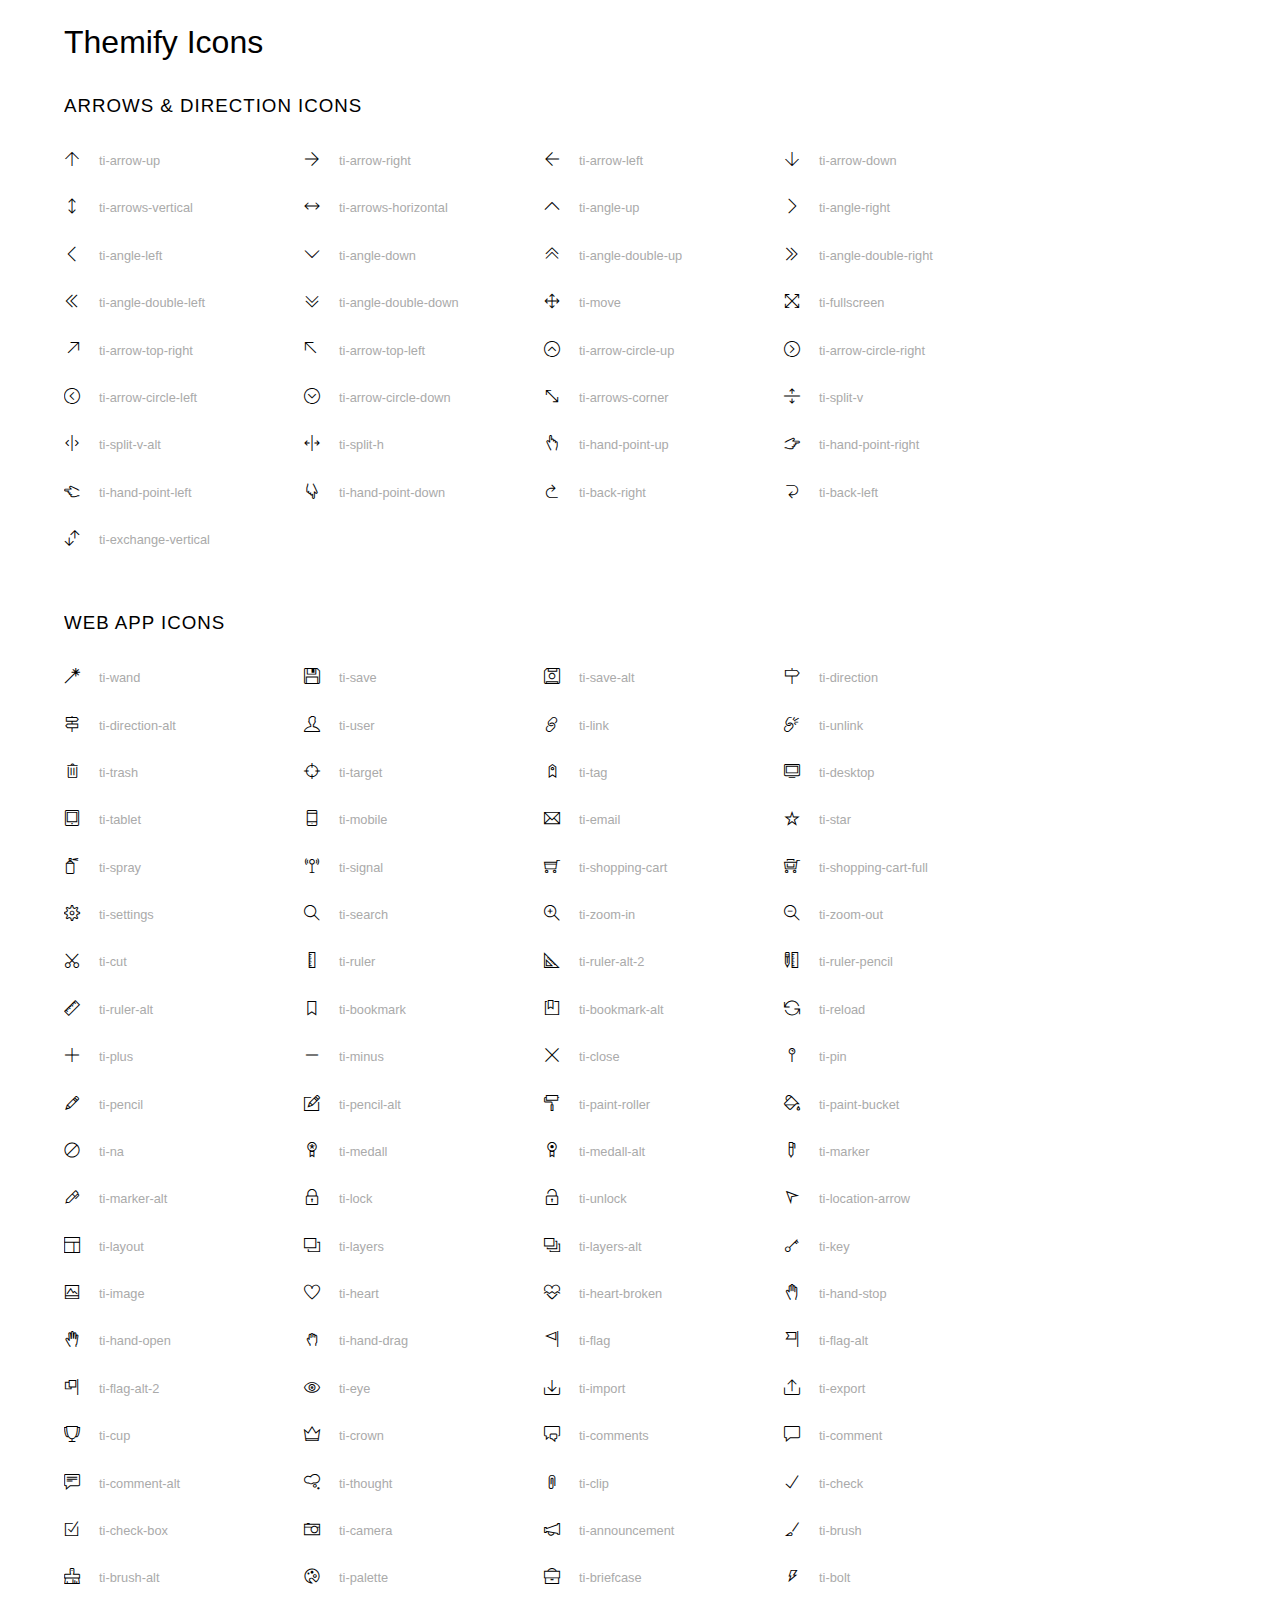
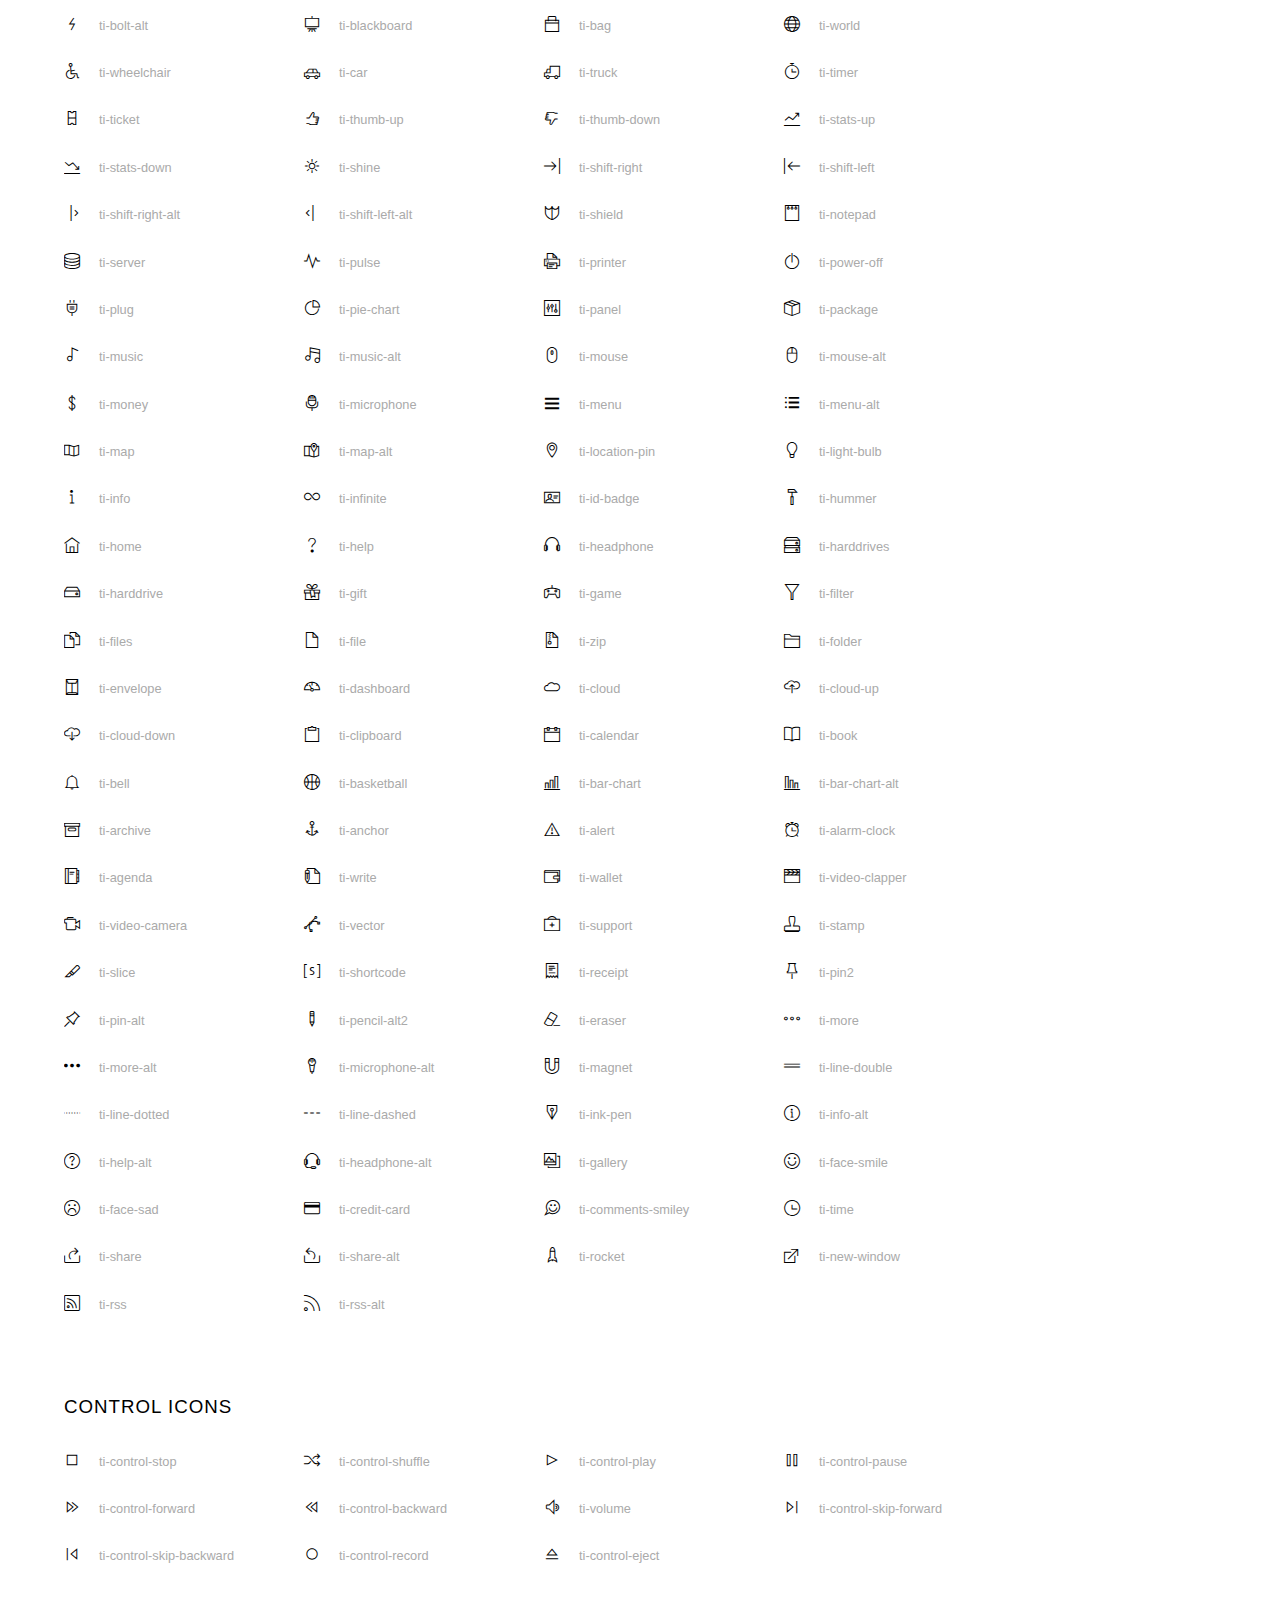
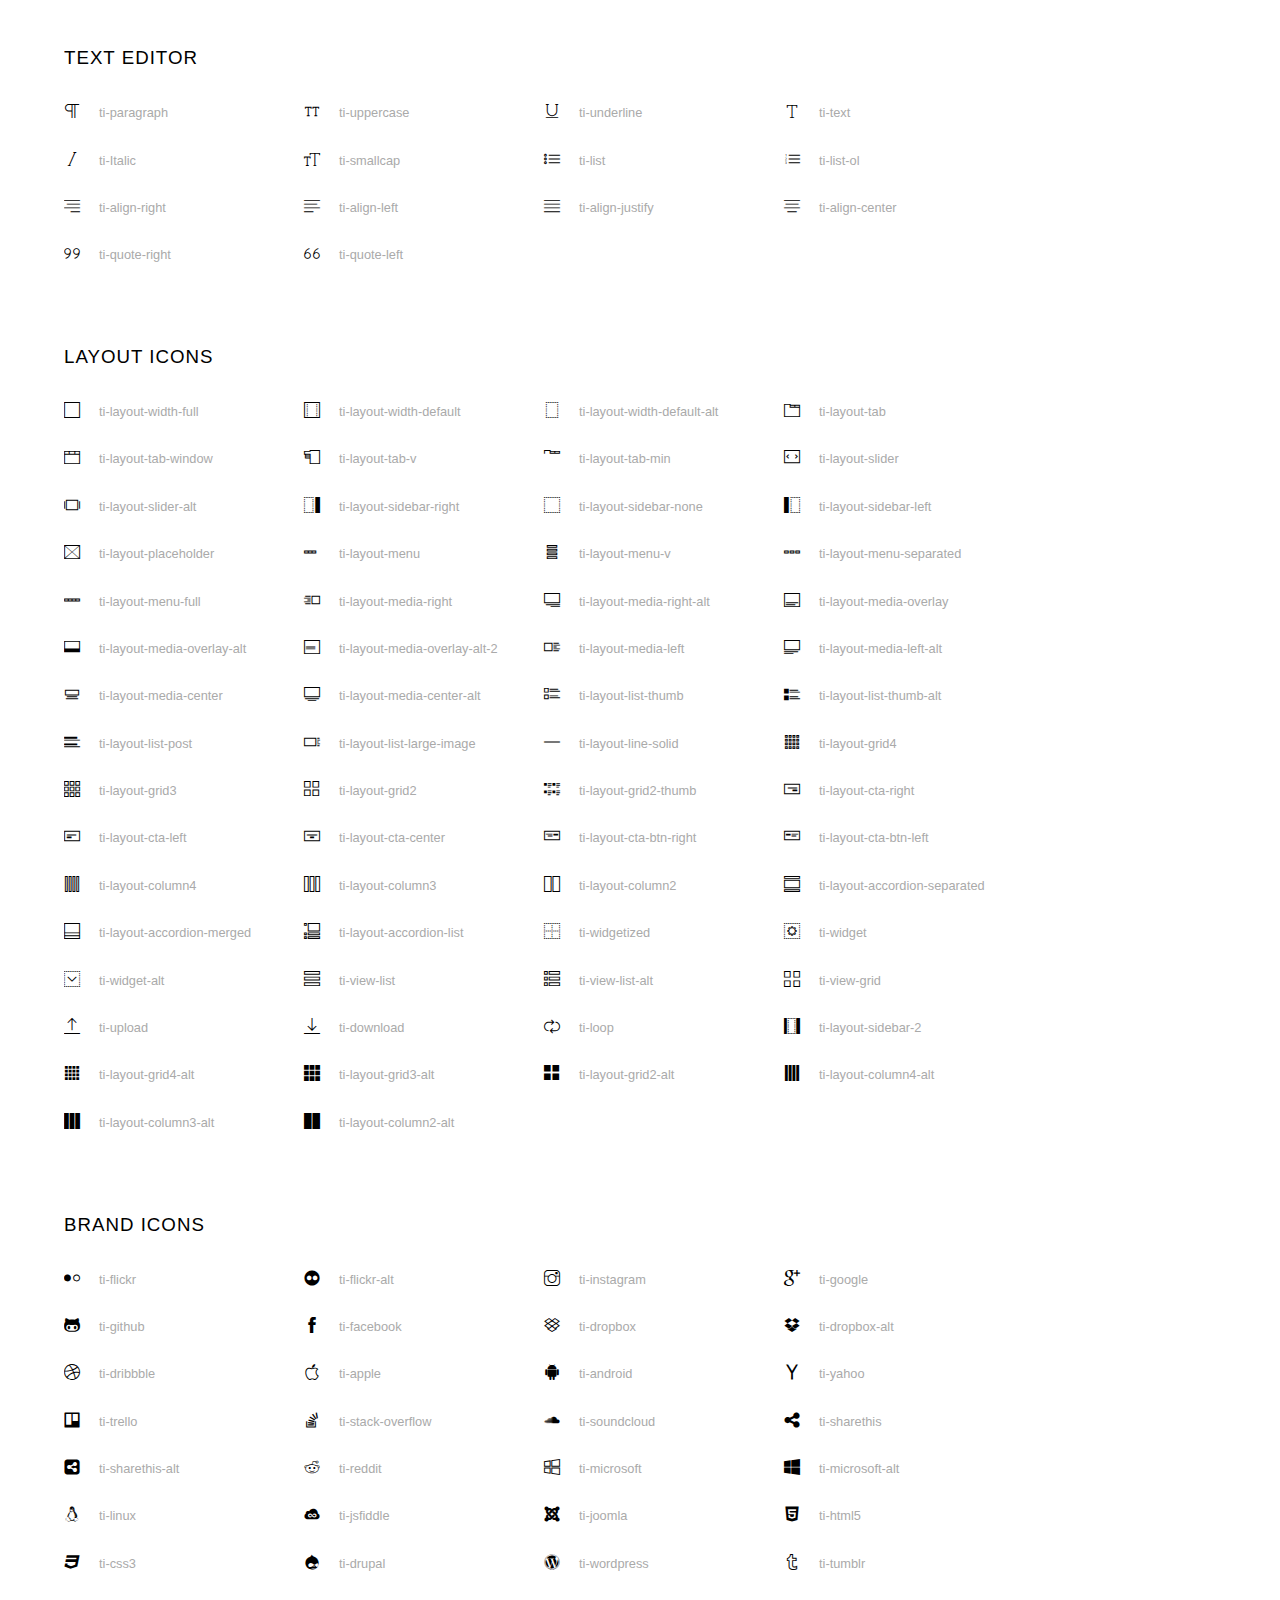
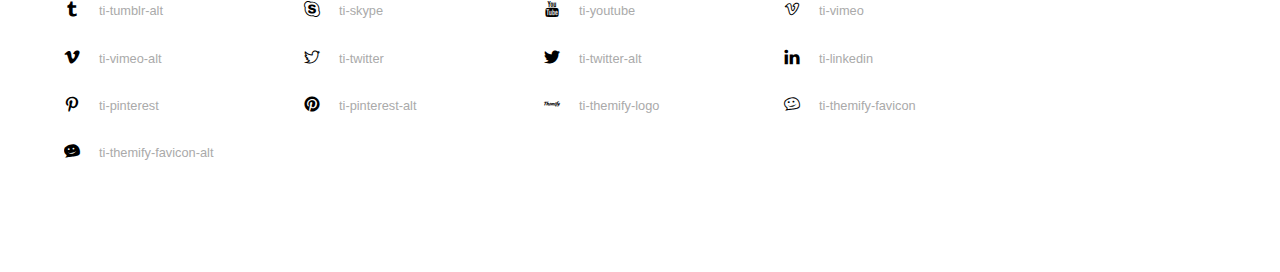
<file: Asset/Themify/themify-icons/index.html>
<!doctype html>
<html>
<head>
	<meta charset="utf-8">
	<title>Themify Icon Font</title>
	<meta name="viewport" content="width=device-width">
	<link rel="stylesheet" href="demo-files/demo.css">
	<link rel="stylesheet" href="themify-icons.css">
	<!--[if lt IE 8]><!-->
	<link rel="stylesheet" href="ie7/ie7.css">
	<!--<![endif]-->
</head>
<body>
	<h1>Themify Icons</h1>

	<div class="icon-section">

		<div class="icon-section">
			<h3>Arrows &amp; Direction Icons </h3>

			<div class="icon-container">
				<span class="ti-arrow-up"></span><span class="icon-name"> ti-arrow-up</span>
			</div>
			<div class="icon-container">
				<span class="ti-arrow-right"></span><span class="icon-name"> ti-arrow-right</span>
			</div>
			<div class="icon-container">
				<span class="ti-arrow-left"></span><span class="icon-name"> ti-arrow-left</span>
			</div>
			<div class="icon-container">
				<span class="ti-arrow-down"></span><span class="icon-name"> ti-arrow-down</span>
			</div>
			<div class="icon-container">
				<span class="ti-arrows-vertical"></span><span class="icon-name"> ti-arrows-vertical</span>
			</div>
			<div class="icon-container">
				<span class="ti-arrows-horizontal"></span><span class="icon-name"> ti-arrows-horizontal</span>
			</div>
			<div class="icon-container">
				<span class="ti-angle-up"></span><span class="icon-name"> ti-angle-up</span>
			</div>
			<div class="icon-container">
				<span class="ti-angle-right"></span><span class="icon-name"> ti-angle-right</span>
			</div>
			<div class="icon-container">
				<span class="ti-angle-left"></span><span class="icon-name"> ti-angle-left</span>
			</div>
			<div class="icon-container">
				<span class="ti-angle-down"></span><span class="icon-name"> ti-angle-down</span>
			</div>	
			<div class="icon-container">
				<span class="ti-angle-double-up"></span><span class="icon-name"> ti-angle-double-up</span>
			</div>
			<div class="icon-container">
				<span class="ti-angle-double-right"></span><span class="icon-name"> ti-angle-double-right</span>
			</div>
			<div class="icon-container">
				<span class="ti-angle-double-left"></span><span class="icon-name"> ti-angle-double-left</span>
			</div>
			<div class="icon-container">
				<span class="ti-angle-double-down"></span><span class="icon-name"> ti-angle-double-down</span>
			</div>					
			<div class="icon-container">
				<span class="ti-move"></span><span class="icon-name"> ti-move</span>
			</div>
			<div class="icon-container">
				<span class="ti-fullscreen"></span><span class="icon-name"> ti-fullscreen</span>
			</div>
			<div class="icon-container">
				<span class="ti-arrow-top-right"></span><span class="icon-name"> ti-arrow-top-right</span>
			</div>
			<div class="icon-container">
				<span class="ti-arrow-top-left"></span><span class="icon-name"> ti-arrow-top-left</span>
			</div>
			<div class="icon-container">
				<span class="ti-arrow-circle-up"></span><span class="icon-name"> ti-arrow-circle-up</span>
			</div>
			<div class="icon-container">
				<span class="ti-arrow-circle-right"></span><span class="icon-name"> ti-arrow-circle-right</span>
			</div>
			<div class="icon-container">
				<span class="ti-arrow-circle-left"></span><span class="icon-name"> ti-arrow-circle-left</span>
			</div>
			<div class="icon-container">
				<span class="ti-arrow-circle-down"></span><span class="icon-name"> ti-arrow-circle-down</span>
			</div>
			<div class="icon-container">
				<span class="ti-arrows-corner"></span><span class="icon-name"> ti-arrows-corner</span>
			</div>
			<div class="icon-container">
				<span class="ti-split-v"></span><span class="icon-name"> ti-split-v</span>
			</div>

			<div class="icon-container">
				<span class="ti-split-v-alt"></span><span class="icon-name"> ti-split-v-alt</span>
			</div>
			<div class="icon-container">
				<span class="ti-split-h"></span><span class="icon-name"> ti-split-h</span>
			</div>
			<div class="icon-container">
				<span class="ti-hand-point-up"></span><span class="icon-name"> ti-hand-point-up</span>
			</div>
			<div class="icon-container">
				<span class="ti-hand-point-right"></span><span class="icon-name"> ti-hand-point-right</span>
			</div>
			<div class="icon-container">
				<span class="ti-hand-point-left"></span><span class="icon-name"> ti-hand-point-left</span>
			</div>
			<div class="icon-container">
				<span class="ti-hand-point-down"></span><span class="icon-name"> ti-hand-point-down</span>
			</div>
			<div class="icon-container">
				<span class="ti-back-right"></span><span class="icon-name"> ti-back-right</span>
			</div>
			<div class="icon-container">
				<span class="ti-back-left"></span><span class="icon-name"> ti-back-left</span>
			</div>
			<div class="icon-container">
				<span class="ti-exchange-vertical"></span><span class="icon-name"> ti-exchange-vertical</span>
			</div>

		</div> <!-- Arrows Icons -->



		<h3>Web App Icons</h3>
		
		<div class="icon-section">

			<div class="icon-container">
				<span class="ti-wand"></span><span class="icon-name"> ti-wand</span>
			</div>
			<div class="icon-container">
				<span class="ti-save"></span><span class="icon-name"> ti-save</span>
			</div>
			<div class="icon-container">
				<span class="ti-save-alt"></span><span class="icon-name"> ti-save-alt</span>
			</div>

			<div class="icon-container">
				<span class="ti-direction"></span><span class="icon-name"> ti-direction</span>
			</div>
			<div class="icon-container">
				<span class="ti-direction-alt"></span><span class="icon-name"> ti-direction-alt</span>
			</div>
			<div class="icon-container">
				<span class="ti-user"></span><span class="icon-name"> ti-user</span>
			</div>
			<div class="icon-container">
				<span class="ti-link"></span><span class="icon-name"> ti-link</span>
			</div>
			<div class="icon-container">
				<span class="ti-unlink"></span><span class="icon-name"> ti-unlink</span>
			</div>
			<div class="icon-container">
				<span class="ti-trash"></span><span class="icon-name"> ti-trash</span>
			</div>
			<div class="icon-container">
				<span class="ti-target"></span><span class="icon-name"> ti-target</span>
			</div>
			<div class="icon-container">
				<span class="ti-tag"></span><span class="icon-name"> ti-tag</span>
			</div>
			<div class="icon-container">
				<span class="ti-desktop"></span><span class="icon-name"> ti-desktop</span>
			</div>
			<div class="icon-container">
				<span class="ti-tablet"></span><span class="icon-name"> ti-tablet</span>
			</div>
			<div class="icon-container">
				<span class="ti-mobile"></span><span class="icon-name"> ti-mobile</span>
			</div>
			<div class="icon-container">
				<span class="ti-email"></span><span class="icon-name"> ti-email</span>
			</div>	
			<div class="icon-container">
				<span class="ti-star"></span><span class="icon-name"> ti-star</span>
			</div>
			<div class="icon-container">
				<span class="ti-spray"></span><span class="icon-name"> ti-spray</span>
			</div>
			<div class="icon-container">
				<span class="ti-signal"></span><span class="icon-name"> ti-signal</span>
			</div>
			<div class="icon-container">
				<span class="ti-shopping-cart"></span><span class="icon-name"> ti-shopping-cart</span>
			</div>
			<div class="icon-container">
				<span class="ti-shopping-cart-full"></span><span class="icon-name"> ti-shopping-cart-full</span>
			</div>
			<div class="icon-container">
				<span class="ti-settings"></span><span class="icon-name"> ti-settings</span>
			</div>
			<div class="icon-container">
				<span class="ti-search"></span><span class="icon-name"> ti-search</span>
			</div>
			<div class="icon-container">
				<span class="ti-zoom-in"></span><span class="icon-name"> ti-zoom-in</span>
			</div>
			<div class="icon-container">
				<span class="ti-zoom-out"></span><span class="icon-name"> ti-zoom-out</span>
			</div>
			<div class="icon-container">
				<span class="ti-cut"></span><span class="icon-name"> ti-cut</span>
			</div>
			<div class="icon-container">
				<span class="ti-ruler"></span><span class="icon-name"> ti-ruler</span>
			</div>
			<div class="icon-container">
				<span class="ti-ruler-alt-2"></span><span class="icon-name"> ti-ruler-alt-2</span>
			</div>			
			<div class="icon-container">
				<span class="ti-ruler-pencil"></span><span class="icon-name"> ti-ruler-pencil</span>
			</div>
			<div class="icon-container">
				<span class="ti-ruler-alt"></span><span class="icon-name"> ti-ruler-alt</span>
			</div>
			<div class="icon-container">
				<span class="ti-bookmark"></span><span class="icon-name"> ti-bookmark</span>
			</div>
			<div class="icon-container">
				<span class="ti-bookmark-alt"></span><span class="icon-name"> ti-bookmark-alt</span>
			</div>
			<div class="icon-container">
				<span class="ti-reload"></span><span class="icon-name"> ti-reload</span>
			</div>
			<div class="icon-container">
				<span class="ti-plus"></span><span class="icon-name"> ti-plus</span>
			</div>
			<div class="icon-container">
				<span class="ti-minus"></span><span class="icon-name"> ti-minus</span>
			</div>
			<div class="icon-container">
				<span class="ti-close"></span><span class="icon-name"> ti-close</span>
			</div>			
			<div class="icon-container">
				<span class="ti-pin"></span><span class="icon-name"> ti-pin</span>
			</div>
			<div class="icon-container">
				<span class="ti-pencil"></span><span class="icon-name"> ti-pencil</span>
			</div>
					
		  	<div class="icon-container">
				<span class="ti-pencil-alt"></span><span class="icon-name"> ti-pencil-alt</span>
			</div>
			<div class="icon-container">
				<span class="ti-paint-roller"></span><span class="icon-name"> ti-paint-roller</span>
			</div>
			<div class="icon-container">
				<span class="ti-paint-bucket"></span><span class="icon-name"> ti-paint-bucket</span>
			</div>
			<div class="icon-container">
				<span class="ti-na"></span><span class="icon-name"> ti-na</span>
			</div>
			<div class="icon-container">
				<span class="ti-medall"></span><span class="icon-name"> ti-medall</span>
			</div>
			<div class="icon-container">
				<span class="ti-medall-alt"></span><span class="icon-name"> ti-medall-alt</span>
			</div>
			<div class="icon-container">
				<span class="ti-marker"></span><span class="icon-name"> ti-marker</span>
			</div>
			<div class="icon-container">
				<span class="ti-marker-alt"></span><span class="icon-name"> ti-marker-alt</span>
			</div>

			<div class="icon-container">
				<span class="ti-lock"></span><span class="icon-name"> ti-lock</span>
			</div>
			<div class="icon-container">
				<span class="ti-unlock"></span><span class="icon-name"> ti-unlock</span>
			</div>
			<div class="icon-container">
				<span class="ti-location-arrow"></span><span class="icon-name"> ti-location-arrow</span>
			</div>
			<div class="icon-container">
				<span class="ti-layout"></span><span class="icon-name"> ti-layout</span>
			</div>
			<div class="icon-container">
				<span class="ti-layers"></span><span class="icon-name"> ti-layers</span>
			</div>
			<div class="icon-container">
				<span class="ti-layers-alt"></span><span class="icon-name"> ti-layers-alt</span>
			</div>
			<div class="icon-container">
				<span class="ti-key"></span><span class="icon-name"> ti-key</span>
			</div>
			<div class="icon-container">
				<span class="ti-image"></span><span class="icon-name"> ti-image</span>
			</div>
			<div class="icon-container">
				<span class="ti-heart"></span><span class="icon-name"> ti-heart</span>
			</div>
			<div class="icon-container">
				<span class="ti-heart-broken"></span><span class="icon-name"> ti-heart-broken</span>
			</div>
			<div class="icon-container">
				<span class="ti-hand-stop"></span><span class="icon-name"> ti-hand-stop</span>
			</div>
			<div class="icon-container">
				<span class="ti-hand-open"></span><span class="icon-name"> ti-hand-open</span>
			</div>
			<div class="icon-container">
				<span class="ti-hand-drag"></span><span class="icon-name"> ti-hand-drag</span>
			</div>
			<div class="icon-container">
				<span class="ti-flag"></span><span class="icon-name"> ti-flag</span>
			</div>
			<div class="icon-container">
				<span class="ti-flag-alt"></span><span class="icon-name"> ti-flag-alt</span>
			</div>
			<div class="icon-container">
				<span class="ti-flag-alt-2"></span><span class="icon-name"> ti-flag-alt-2</span>
			</div>
			<div class="icon-container">
				<span class="ti-eye"></span><span class="icon-name"> ti-eye</span>
			</div>
			<div class="icon-container">
				<span class="ti-import"></span><span class="icon-name"> ti-import</span>
			</div>			
			<div class="icon-container">
				<span class="ti-export"></span><span class="icon-name"> ti-export</span>
			</div>
			<div class="icon-container">
				<span class="ti-cup"></span><span class="icon-name"> ti-cup</span>
			</div>
			<div class="icon-container">
				<span class="ti-crown"></span><span class="icon-name"> ti-crown</span>
			</div>
			<div class="icon-container">
				<span class="ti-comments"></span><span class="icon-name"> ti-comments</span>
			</div>
			<div class="icon-container">
				<span class="ti-comment"></span><span class="icon-name"> ti-comment</span>
			</div>
			<div class="icon-container">
				<span class="ti-comment-alt"></span><span class="icon-name"> ti-comment-alt</span>
			</div>
			<div class="icon-container">
				<span class="ti-thought"></span><span class="icon-name"> ti-thought</span>
			</div>			
			<div class="icon-container">
				<span class="ti-clip"></span><span class="icon-name"> ti-clip</span>
			</div>

			<div class="icon-container">
				<span class="ti-check"></span><span class="icon-name"> ti-check</span>
			</div>
			<div class="icon-container">
				<span class="ti-check-box"></span><span class="icon-name"> ti-check-box</span>
			</div>
			<div class="icon-container">
				<span class="ti-camera"></span><span class="icon-name"> ti-camera</span>
			</div>
			<div class="icon-container">
				<span class="ti-announcement"></span><span class="icon-name"> ti-announcement</span>
			</div>
			<div class="icon-container">
				<span class="ti-brush"></span><span class="icon-name"> ti-brush</span>
			</div>
			<div class="icon-container">
				<span class="ti-brush-alt"></span><span class="icon-name"> ti-brush-alt</span>
			</div>
			<div class="icon-container">
				<span class="ti-palette"></span><span class="icon-name"> ti-palette</span>
			</div>			
			<div class="icon-container">
				<span class="ti-briefcase"></span><span class="icon-name"> ti-briefcase</span>
			</div>
			<div class="icon-container">
				<span class="ti-bolt"></span><span class="icon-name"> ti-bolt</span>
			</div>
			<div class="icon-container">
				<span class="ti-bolt-alt"></span><span class="icon-name"> ti-bolt-alt</span>
			</div>
			<div class="icon-container">
				<span class="ti-blackboard"></span><span class="icon-name"> ti-blackboard</span>
			</div>
			<div class="icon-container">
				<span class="ti-bag"></span><span class="icon-name"> ti-bag</span>
			</div>
			<div class="icon-container">
				<span class="ti-world"></span><span class="icon-name"> ti-world</span>
			</div>
			<div class="icon-container">
				<span class="ti-wheelchair"></span><span class="icon-name"> ti-wheelchair</span>
			</div>
			<div class="icon-container">
				<span class="ti-car"></span><span class="icon-name"> ti-car</span>
			</div>
			<div class="icon-container">
				<span class="ti-truck"></span><span class="icon-name"> ti-truck</span>
			</div>
			<div class="icon-container">
				<span class="ti-timer"></span><span class="icon-name"> ti-timer</span>
			</div>
			<div class="icon-container">
				<span class="ti-ticket"></span><span class="icon-name"> ti-ticket</span>
			</div>
			<div class="icon-container">
				<span class="ti-thumb-up"></span><span class="icon-name"> ti-thumb-up</span>
			</div>
			<div class="icon-container">
				<span class="ti-thumb-down"></span><span class="icon-name"> ti-thumb-down</span>
			</div>

			<div class="icon-container">
				<span class="ti-stats-up"></span><span class="icon-name"> ti-stats-up</span>
			</div>
			<div class="icon-container">
				<span class="ti-stats-down"></span><span class="icon-name"> ti-stats-down</span>
			</div>
			<div class="icon-container">
				<span class="ti-shine"></span><span class="icon-name"> ti-shine</span>
			</div>
			<div class="icon-container">
				<span class="ti-shift-right"></span><span class="icon-name"> ti-shift-right</span>
			</div>
			<div class="icon-container">
				<span class="ti-shift-left"></span><span class="icon-name"> ti-shift-left</span>
			</div>

			<div class="icon-container">
				<span class="ti-shift-right-alt"></span><span class="icon-name"> ti-shift-right-alt</span>
			</div>
			<div class="icon-container">
				<span class="ti-shift-left-alt"></span><span class="icon-name"> ti-shift-left-alt</span>
			</div>
			<div class="icon-container">
				<span class="ti-shield"></span><span class="icon-name"> ti-shield</span>
			</div>
			<div class="icon-container">
				<span class="ti-notepad"></span><span class="icon-name"> ti-notepad</span>
			</div>
			<div class="icon-container">
				<span class="ti-server"></span><span class="icon-name"> ti-server</span>
			</div>

			<div class="icon-container">
				<span class="ti-pulse"></span><span class="icon-name"> ti-pulse</span>
			</div>
			<div class="icon-container">
				<span class="ti-printer"></span><span class="icon-name"> ti-printer</span>
			</div>
			<div class="icon-container">
				<span class="ti-power-off"></span><span class="icon-name"> ti-power-off</span>
			</div>
			<div class="icon-container">
				<span class="ti-plug"></span><span class="icon-name"> ti-plug</span>
			</div>
			<div class="icon-container">
				<span class="ti-pie-chart"></span><span class="icon-name"> ti-pie-chart</span>
			</div>

			<div class="icon-container">
				<span class="ti-panel"></span><span class="icon-name"> ti-panel</span>
			</div>
			<div class="icon-container">
				<span class="ti-package"></span><span class="icon-name"> ti-package</span>
			</div>
			<div class="icon-container">
				<span class="ti-music"></span><span class="icon-name"> ti-music</span>
			</div>
			<div class="icon-container">
				<span class="ti-music-alt"></span><span class="icon-name"> ti-music-alt</span>
			</div>
			<div class="icon-container">
				<span class="ti-mouse"></span><span class="icon-name"> ti-mouse</span>
			</div>
			<div class="icon-container">
				<span class="ti-mouse-alt"></span><span class="icon-name"> ti-mouse-alt</span>
			</div>
			<div class="icon-container">
				<span class="ti-money"></span><span class="icon-name"> ti-money</span>
			</div>
			<div class="icon-container">
				<span class="ti-microphone"></span><span class="icon-name"> ti-microphone</span>
			</div>
			<div class="icon-container">
				<span class="ti-menu"></span><span class="icon-name"> ti-menu</span>
			</div>
			<div class="icon-container">
				<span class="ti-menu-alt"></span><span class="icon-name"> ti-menu-alt</span>
			</div>
			<div class="icon-container">
				<span class="ti-map"></span><span class="icon-name"> ti-map</span>
			</div>
			<div class="icon-container">
				<span class="ti-map-alt"></span><span class="icon-name"> ti-map-alt</span>
			</div>

			<div class="icon-container">
				<span class="ti-location-pin"></span><span class="icon-name"> ti-location-pin</span>
			</div>

			<div class="icon-container">
				<span class="ti-light-bulb"></span><span class="icon-name"> ti-light-bulb</span>
			</div>
			<div class="icon-container">
				<span class="ti-info"></span><span class="icon-name"> ti-info</span>
			</div>
			<div class="icon-container">
				<span class="ti-infinite"></span><span class="icon-name"> ti-infinite</span>
			</div>
			<div class="icon-container">
				<span class="ti-id-badge"></span><span class="icon-name"> ti-id-badge</span>
			</div>
			<div class="icon-container">
				<span class="ti-hummer"></span><span class="icon-name"> ti-hummer</span>
			</div>
			<div class="icon-container">
				<span class="ti-home"></span><span class="icon-name"> ti-home</span>
			</div>
			<div class="icon-container">
				<span class="ti-help"></span><span class="icon-name"> ti-help</span>
			</div>
			<div class="icon-container">
				<span class="ti-headphone"></span><span class="icon-name"> ti-headphone</span>
			</div>
			<div class="icon-container">
				<span class="ti-harddrives"></span><span class="icon-name"> ti-harddrives</span>
			</div>
			<div class="icon-container">
				<span class="ti-harddrive"></span><span class="icon-name"> ti-harddrive</span>
			</div>
			<div class="icon-container">
				<span class="ti-gift"></span><span class="icon-name"> ti-gift</span>
			</div>
			<div class="icon-container">
				<span class="ti-game"></span><span class="icon-name"> ti-game</span>
			</div>
			<div class="icon-container">
				<span class="ti-filter"></span><span class="icon-name"> ti-filter</span>
			</div>
			<div class="icon-container">
				<span class="ti-files"></span><span class="icon-name"> ti-files</span>
			</div>
			<div class="icon-container">
				<span class="ti-file"></span><span class="icon-name"> ti-file</span>
			</div>
			<div class="icon-container">
				<span class="ti-zip"></span><span class="icon-name"> ti-zip</span>
			</div>
			<div class="icon-container">
				<span class="ti-folder"></span><span class="icon-name"> ti-folder</span>
			</div>			
			<div class="icon-container">
				<span class="ti-envelope"></span><span class="icon-name"> ti-envelope</span>
			</div>


			<div class="icon-container">
				<span class="ti-dashboard"></span><span class="icon-name"> ti-dashboard</span>
			</div>
			<div class="icon-container">
				<span class="ti-cloud"></span><span class="icon-name"> ti-cloud</span>
			</div>
			<div class="icon-container">
				<span class="ti-cloud-up"></span><span class="icon-name"> ti-cloud-up</span>
			</div>
			<div class="icon-container">
				<span class="ti-cloud-down"></span><span class="icon-name"> ti-cloud-down</span>
			</div>
			<div class="icon-container">
				<span class="ti-clipboard"></span><span class="icon-name"> ti-clipboard</span>
			</div>
			<div class="icon-container">
				<span class="ti-calendar"></span><span class="icon-name"> ti-calendar</span>
			</div>
			<div class="icon-container">
				<span class="ti-book"></span><span class="icon-name"> ti-book</span>
			</div>
			<div class="icon-container">
				<span class="ti-bell"></span><span class="icon-name"> ti-bell</span>
			</div>
			<div class="icon-container">
				<span class="ti-basketball"></span><span class="icon-name"> ti-basketball</span>
			</div>
			<div class="icon-container">
				<span class="ti-bar-chart"></span><span class="icon-name"> ti-bar-chart</span>
			</div>
			<div class="icon-container">
				<span class="ti-bar-chart-alt"></span><span class="icon-name"> ti-bar-chart-alt</span>
			</div>


			<div class="icon-container">
				<span class="ti-archive"></span><span class="icon-name"> ti-archive</span>
			</div>
			<div class="icon-container">
				<span class="ti-anchor"></span><span class="icon-name"> ti-anchor</span>
			</div>

			<div class="icon-container">
				<span class="ti-alert"></span><span class="icon-name"> ti-alert</span>
			</div>
			<div class="icon-container">
				<span class="ti-alarm-clock"></span><span class="icon-name"> ti-alarm-clock</span>
			</div>
			<div class="icon-container">
				<span class="ti-agenda"></span><span class="icon-name"> ti-agenda</span>
			</div>
			<div class="icon-container">
				<span class="ti-write"></span><span class="icon-name"> ti-write</span>
			</div>

			<div class="icon-container">
				<span class="ti-wallet"></span><span class="icon-name"> ti-wallet</span>
			</div>
			<div class="icon-container">
				<span class="ti-video-clapper"></span><span class="icon-name"> ti-video-clapper</span>
			</div>
			<div class="icon-container">
				<span class="ti-video-camera"></span><span class="icon-name"> ti-video-camera</span>
			</div>
			<div class="icon-container">
				<span class="ti-vector"></span><span class="icon-name"> ti-vector</span>
			</div>

			<div class="icon-container">
				<span class="ti-support"></span><span class="icon-name"> ti-support</span>
			</div>
			<div class="icon-container">
				<span class="ti-stamp"></span><span class="icon-name"> ti-stamp</span>
			</div>
			<div class="icon-container">
				<span class="ti-slice"></span><span class="icon-name"> ti-slice</span>
			</div>
			<div class="icon-container">
				<span class="ti-shortcode"></span><span class="icon-name"> ti-shortcode</span>
			</div>
			<div class="icon-container">
				<span class="ti-receipt"></span><span class="icon-name"> ti-receipt</span>
			</div>
			<div class="icon-container">
				<span class="ti-pin2"></span><span class="icon-name"> ti-pin2</span>
			</div>
			<div class="icon-container">
				<span class="ti-pin-alt"></span><span class="icon-name"> ti-pin-alt</span>
			</div>
			<div class="icon-container">
				<span class="ti-pencil-alt2"></span><span class="icon-name"> ti-pencil-alt2</span>
			</div>
			<div class="icon-container">
				<span class="ti-eraser"></span><span class="icon-name"> ti-eraser</span>
			</div>			
			<div class="icon-container">
				<span class="ti-more"></span><span class="icon-name"> ti-more</span>
			</div>
			<div class="icon-container">
				<span class="ti-more-alt"></span><span class="icon-name"> ti-more-alt</span>
			</div>
			<div class="icon-container">
				<span class="ti-microphone-alt"></span><span class="icon-name"> ti-microphone-alt</span>
			</div>
			<div class="icon-container">
				<span class="ti-magnet"></span><span class="icon-name"> ti-magnet</span>
			</div>
			<div class="icon-container">
				<span class="ti-line-double"></span><span class="icon-name"> ti-line-double</span>
			</div>
			<div class="icon-container">
				<span class="ti-line-dotted"></span><span class="icon-name"> ti-line-dotted</span>
			</div>
			<div class="icon-container">
				<span class="ti-line-dashed"></span><span class="icon-name"> ti-line-dashed</span>
			</div>

			<div class="icon-container">
				<span class="ti-ink-pen"></span><span class="icon-name"> ti-ink-pen</span>
			</div>
			<div class="icon-container">
				<span class="ti-info-alt"></span><span class="icon-name"> ti-info-alt</span>
			</div>
			<div class="icon-container">
				<span class="ti-help-alt"></span><span class="icon-name"> ti-help-alt</span>
			</div>
			<div class="icon-container">
				<span class="ti-headphone-alt"></span><span class="icon-name"> ti-headphone-alt</span>
			</div>

			<div class="icon-container">
				<span class="ti-gallery"></span><span class="icon-name"> ti-gallery</span>
			</div>
			<div class="icon-container">
				<span class="ti-face-smile"></span><span class="icon-name"> ti-face-smile</span>
			</div>
			<div class="icon-container">
				<span class="ti-face-sad"></span><span class="icon-name"> ti-face-sad</span>
			</div>
			<div class="icon-container">
				<span class="ti-credit-card"></span><span class="icon-name"> ti-credit-card</span>
			</div>
			<div class="icon-container">
				<span class="ti-comments-smiley"></span><span class="icon-name"> ti-comments-smiley</span>
			</div>
			<div class="icon-container">
				<span class="ti-time"></span><span class="icon-name"> ti-time</span>
			</div>
			<div class="icon-container">
				<span class="ti-share"></span><span class="icon-name"> ti-share</span>
			</div>
			<div class="icon-container">
				<span class="ti-share-alt"></span><span class="icon-name"> ti-share-alt</span>
			</div>
			<div class="icon-container">
				<span class="ti-rocket"></span><span class="icon-name"> ti-rocket</span>
			</div>

			<div class="icon-container">
				<span class="ti-new-window"></span><span class="icon-name"> ti-new-window</span>
			</div>

			<div class="icon-container">
				<span class="ti-rss"></span><span class="icon-name"> ti-rss</span>
			</div>

			<div class="icon-container">
				<span class="ti-rss-alt"></span><span class="icon-name"> ti-rss-alt</span>
			</div>
			
		</div><!-- Web App Icons -->


		<div class="icon-section">
			<h3>Control Icons</h3>
			<div class="icon-container">
				<span class="ti-control-stop"></span><span class="icon-name"> ti-control-stop</span>
			</div>
			<div class="icon-container">
				<span class="ti-control-shuffle"></span><span class="icon-name"> ti-control-shuffle</span>
			</div>
			<div class="icon-container">
				<span class="ti-control-play"></span><span class="icon-name"> ti-control-play</span>
			</div>
			<div class="icon-container">
				<span class="ti-control-pause"></span><span class="icon-name"> ti-control-pause</span>
			</div>
			<div class="icon-container">
				<span class="ti-control-forward"></span><span class="icon-name"> ti-control-forward</span>
			</div>
			<div class="icon-container">
				<span class="ti-control-backward"></span><span class="icon-name"> ti-control-backward</span>
			</div>	
			<div class="icon-container">
				<span class="ti-volume"></span><span class="icon-name"> ti-volume</span>
			</div>
			<div class="icon-container">
				<span class="ti-control-skip-forward"></span><span class="icon-name"> ti-control-skip-forward</span>
			</div>
			<div class="icon-container">
				<span class="ti-control-skip-backward"></span><span class="icon-name"> ti-control-skip-backward</span>
			</div>
			<div class="icon-container">
				<span class="ti-control-record"></span><span class="icon-name"> ti-control-record</span>
			</div>
			<div class="icon-container">
				<span class="ti-control-eject"></span><span class="icon-name"> ti-control-eject</span>
			</div>			
		</div> <!-- Control Icons -->


		<div class="icon-section">
			<h3>Text Editor</h3>

			<div class="icon-container">
				<span class="ti-paragraph"></span><span class="icon-name"> ti-paragraph</span>
			</div>
			<div class="icon-container">
				<span class="ti-uppercase"></span><span class="icon-name"> ti-uppercase</span>
			</div>

			<div class="icon-container">
				<span class="ti-underline"></span><span class="icon-name"> ti-underline</span>
			</div>
			<div class="icon-container">
				<span class="ti-text"></span><span class="icon-name"> ti-text</span>
			</div>
			<div class="icon-container">
				<span class="ti-Italic"></span><span class="icon-name"> ti-Italic</span>
			</div>
			<div class="icon-container">
				<span class="ti-smallcap"></span><span class="icon-name"> ti-smallcap</span>
			</div>
			<div class="icon-container">
				<span class="ti-list"></span><span class="icon-name"> ti-list</span>
			</div>
			<div class="icon-container">
				<span class="ti-list-ol"></span><span class="icon-name"> ti-list-ol</span>
			</div>
			<div class="icon-container">
				<span class="ti-align-right"></span><span class="icon-name"> ti-align-right</span>
			</div>
			<div class="icon-container">
				<span class="ti-align-left"></span><span class="icon-name"> ti-align-left</span>
			</div>
			<div class="icon-container">
				<span class="ti-align-justify"></span><span class="icon-name"> ti-align-justify</span>
			</div>
			<div class="icon-container">
				<span class="ti-align-center"></span><span class="icon-name"> ti-align-center</span>
			</div>
			<div class="icon-container">
				<span class="ti-quote-right"></span><span class="icon-name"> ti-quote-right</span>
			</div>
			<div class="icon-container">
				<span class="ti-quote-left"></span><span class="icon-name"> ti-quote-left</span>
			</div>

		</div> <!-- Text Editor -->



		<div class="icon-section">
			<h3>Layout Icons</h3>
			<div class="icon-container">
				<span class="ti-layout-width-full"></span><span class="icon-name"> ti-layout-width-full</span>
			</div>
			<div class="icon-container">
				<span class="ti-layout-width-default"></span><span class="icon-name"> ti-layout-width-default</span>
			</div>
			<div class="icon-container">
				<span class="ti-layout-width-default-alt"></span><span class="icon-name"> ti-layout-width-default-alt</span>
			</div>
			<div class="icon-container">
				<span class="ti-layout-tab"></span><span class="icon-name"> ti-layout-tab</span>
			</div>
			<div class="icon-container">
				<span class="ti-layout-tab-window"></span><span class="icon-name"> ti-layout-tab-window</span>
			</div>
			<div class="icon-container">
				<span class="ti-layout-tab-v"></span><span class="icon-name"> ti-layout-tab-v</span>
			</div>
			<div class="icon-container">
				<span class="ti-layout-tab-min"></span><span class="icon-name"> ti-layout-tab-min</span>
			</div>
			<div class="icon-container">
				<span class="ti-layout-slider"></span><span class="icon-name"> ti-layout-slider</span>
			</div>
			<div class="icon-container">
				<span class="ti-layout-slider-alt"></span><span class="icon-name"> ti-layout-slider-alt</span>
			</div>
			<div class="icon-container">
				<span class="ti-layout-sidebar-right"></span><span class="icon-name"> ti-layout-sidebar-right</span>
			</div>
			<div class="icon-container">
				<span class="ti-layout-sidebar-none"></span><span class="icon-name"> ti-layout-sidebar-none</span>
			</div>
			<div class="icon-container">
				<span class="ti-layout-sidebar-left"></span><span class="icon-name"> ti-layout-sidebar-left</span>
			</div>
			<div class="icon-container">
				<span class="ti-layout-placeholder"></span><span class="icon-name"> ti-layout-placeholder</span>
			</div>
			<div class="icon-container">
				<span class="ti-layout-menu"></span><span class="icon-name"> ti-layout-menu</span>
			</div>
			<div class="icon-container">
				<span class="ti-layout-menu-v"></span><span class="icon-name"> ti-layout-menu-v</span>
			</div>
			<div class="icon-container">
				<span class="ti-layout-menu-separated"></span><span class="icon-name"> ti-layout-menu-separated</span>
			</div>
			<div class="icon-container">
				<span class="ti-layout-menu-full"></span><span class="icon-name"> ti-layout-menu-full</span>
			</div>
			<div class="icon-container">
				<span class="ti-layout-media-right"></span><span class="icon-name"> ti-layout-media-right</span>
			</div>
			<div class="icon-container">
				<span class="ti-layout-media-right-alt"></span><span class="icon-name"> ti-layout-media-right-alt</span>
			</div>
			<div class="icon-container">
				<span class="ti-layout-media-overlay"></span><span class="icon-name"> ti-layout-media-overlay</span>
			</div>
			<div class="icon-container">
				<span class="ti-layout-media-overlay-alt"></span><span class="icon-name"> ti-layout-media-overlay-alt</span>
			</div>
			<div class="icon-container">
				<span class="ti-layout-media-overlay-alt-2"></span><span class="icon-name"> ti-layout-media-overlay-alt-2</span>
			</div>
			<div class="icon-container">
				<span class="ti-layout-media-left"></span><span class="icon-name"> ti-layout-media-left</span>
			</div>
			<div class="icon-container">
				<span class="ti-layout-media-left-alt"></span><span class="icon-name"> ti-layout-media-left-alt</span>
			</div>
			<div class="icon-container">
				<span class="ti-layout-media-center"></span><span class="icon-name"> ti-layout-media-center</span>
			</div>
			<div class="icon-container">
				<span class="ti-layout-media-center-alt"></span><span class="icon-name"> ti-layout-media-center-alt</span>
			</div>
			<div class="icon-container">
				<span class="ti-layout-list-thumb"></span><span class="icon-name"> ti-layout-list-thumb</span>
			</div>
			<div class="icon-container">
				<span class="ti-layout-list-thumb-alt"></span><span class="icon-name"> ti-layout-list-thumb-alt</span>
			</div>
			<div class="icon-container">
				<span class="ti-layout-list-post"></span><span class="icon-name"> ti-layout-list-post</span>
			</div>
			<div class="icon-container">
				<span class="ti-layout-list-large-image"></span><span class="icon-name"> ti-layout-list-large-image</span>
			</div>
			<div class="icon-container">
				<span class="ti-layout-line-solid"></span><span class="icon-name"> ti-layout-line-solid</span>
			</div>
			<div class="icon-container">
				<span class="ti-layout-grid4"></span><span class="icon-name"> ti-layout-grid4</span>
			</div>
			<div class="icon-container">
				<span class="ti-layout-grid3"></span><span class="icon-name"> ti-layout-grid3</span>
			</div>
			<div class="icon-container">
				<span class="ti-layout-grid2"></span><span class="icon-name"> ti-layout-grid2</span>
			</div>
			<div class="icon-container">
				<span class="ti-layout-grid2-thumb"></span><span class="icon-name"> ti-layout-grid2-thumb</span>
			</div>
			<div class="icon-container">
				<span class="ti-layout-cta-right"></span><span class="icon-name"> ti-layout-cta-right</span>
			</div>
			<div class="icon-container">
				<span class="ti-layout-cta-left"></span><span class="icon-name"> ti-layout-cta-left</span>
			</div>
			<div class="icon-container">
				<span class="ti-layout-cta-center"></span><span class="icon-name"> ti-layout-cta-center</span>
			</div>
			<div class="icon-container">
				<span class="ti-layout-cta-btn-right"></span><span class="icon-name"> ti-layout-cta-btn-right</span>
			</div>
			<div class="icon-container">
				<span class="ti-layout-cta-btn-left"></span><span class="icon-name"> ti-layout-cta-btn-left</span>
			</div>
			<div class="icon-container">
				<span class="ti-layout-column4"></span><span class="icon-name"> ti-layout-column4</span>
			</div>
			<div class="icon-container">
				<span class="ti-layout-column3"></span><span class="icon-name"> ti-layout-column3</span>
			</div>
			<div class="icon-container">
				<span class="ti-layout-column2"></span><span class="icon-name"> ti-layout-column2</span>
			</div>
			<div class="icon-container">
				<span class="ti-layout-accordion-separated"></span><span class="icon-name"> ti-layout-accordion-separated</span>
			</div>
			<div class="icon-container">
				<span class="ti-layout-accordion-merged"></span><span class="icon-name"> ti-layout-accordion-merged</span>
			</div>
			<div class="icon-container">
				<span class="ti-layout-accordion-list"></span><span class="icon-name"> ti-layout-accordion-list</span>
			</div>
			<div class="icon-container">
				<span class="ti-widgetized"></span><span class="icon-name"> ti-widgetized</span>
			</div>
			<div class="icon-container">
				<span class="ti-widget"></span><span class="icon-name"> ti-widget</span>
			</div>
			<div class="icon-container">
				<span class="ti-widget-alt"></span><span class="icon-name"> ti-widget-alt</span>
			</div>
			<div class="icon-container">
				<span class="ti-view-list"></span><span class="icon-name"> ti-view-list</span>
			</div>
			<div class="icon-container">
				<span class="ti-view-list-alt"></span><span class="icon-name"> ti-view-list-alt</span>
			</div>
			<div class="icon-container">
				<span class="ti-view-grid"></span><span class="icon-name"> ti-view-grid</span>
			</div>
			<div class="icon-container">
				<span class="ti-upload"></span><span class="icon-name"> ti-upload</span>
			</div>
			<div class="icon-container">
				<span class="ti-download"></span><span class="icon-name"> ti-download</span>
			</div>	
			<div class="icon-container">
				<span class="ti-loop"></span><span class="icon-name"> ti-loop</span>
			</div>
			<div class="icon-container">
				<span class="ti-layout-sidebar-2"></span><span class="icon-name"> ti-layout-sidebar-2</span>
			</div>
			<div class="icon-container">
				<span class="ti-layout-grid4-alt"></span><span class="icon-name"> ti-layout-grid4-alt</span>
			</div>
			<div class="icon-container">
				<span class="ti-layout-grid3-alt"></span><span class="icon-name"> ti-layout-grid3-alt</span>
			</div>
			<div class="icon-container">
				<span class="ti-layout-grid2-alt"></span><span class="icon-name"> ti-layout-grid2-alt</span>
			</div>
			<div class="icon-container">
				<span class="ti-layout-column4-alt"></span><span class="icon-name"> ti-layout-column4-alt</span>
			</div>
			<div class="icon-container">
				<span class="ti-layout-column3-alt"></span><span class="icon-name"> ti-layout-column3-alt</span>
			</div>
			<div class="icon-container">
				<span class="ti-layout-column2-alt"></span><span class="icon-name"> ti-layout-column2-alt</span>
			</div>		


		</div> <!-- Layout Icons -->


		<div class="icon-section">
			<h3>Brand Icons</h3>

			<div class="icon-container">
				<span class="ti-flickr"></span><span class="icon-name"> ti-flickr</span>
			</div>
			<div class="icon-container">
				<span class="ti-flickr-alt"></span><span class="icon-name"> ti-flickr-alt</span>
			</div>			
			<div class="icon-container">
				<span class="ti-instagram"></span><span class="icon-name"> ti-instagram</span>
			</div>
			<div class="icon-container">
				<span class="ti-google"></span><span class="icon-name"> ti-google</span>
			</div>
			<div class="icon-container">
				<span class="ti-github"></span><span class="icon-name"> ti-github</span>
			</div>

			<div class="icon-container">
				<span class="ti-facebook"></span><span class="icon-name"> ti-facebook</span>
			</div>
			<div class="icon-container">
				<span class="ti-dropbox"></span><span class="icon-name"> ti-dropbox</span>
			</div>
			<div class="icon-container">
				<span class="ti-dropbox-alt"></span><span class="icon-name"> ti-dropbox-alt</span>
			</div>
			<div class="icon-container">
				<span class="ti-dribbble"></span><span class="icon-name"> ti-dribbble</span>
			</div>
			<div class="icon-container">
				<span class="ti-apple"></span><span class="icon-name"> ti-apple</span>
			</div>
			<div class="icon-container">
				<span class="ti-android"></span><span class="icon-name"> ti-android</span>
			</div>
			<div class="icon-container">
				<span class="ti-yahoo"></span><span class="icon-name"> ti-yahoo</span>
			</div>
			<div class="icon-container">
				<span class="ti-trello"></span><span class="icon-name"> ti-trello</span>
			</div>
			<div class="icon-container">
				<span class="ti-stack-overflow"></span><span class="icon-name"> ti-stack-overflow</span>
			</div>
			<div class="icon-container">
				<span class="ti-soundcloud"></span><span class="icon-name"> ti-soundcloud</span>
			</div>
			<div class="icon-container">
				<span class="ti-sharethis"></span><span class="icon-name"> ti-sharethis</span>
			</div>
			<div class="icon-container">
				<span class="ti-sharethis-alt"></span><span class="icon-name"> ti-sharethis-alt</span>
			</div>
			<div class="icon-container">
				<span class="ti-reddit"></span><span class="icon-name"> ti-reddit</span>
			</div>

			<div class="icon-container">
				<span class="ti-microsoft"></span><span class="icon-name"> ti-microsoft</span>
			</div>
			<div class="icon-container">
				<span class="ti-microsoft-alt"></span><span class="icon-name"> ti-microsoft-alt</span>
			</div>
			<div class="icon-container">
				<span class="ti-linux"></span><span class="icon-name"> ti-linux</span>
			</div>
			<div class="icon-container">
				<span class="ti-jsfiddle"></span><span class="icon-name"> ti-jsfiddle</span>
			</div>
			<div class="icon-container">
				<span class="ti-joomla"></span><span class="icon-name"> ti-joomla</span>
			</div>
			<div class="icon-container">
				<span class="ti-html5"></span><span class="icon-name"> ti-html5</span>
			</div>
			<div class="icon-container">
				<span class="ti-css3"></span><span class="icon-name"> ti-css3</span>
			</div>	
			<div class="icon-container">
				<span class="ti-drupal"></span><span class="icon-name"> ti-drupal</span>
			</div>
			<div class="icon-container">
				<span class="ti-wordpress"></span><span class="icon-name"> ti-wordpress</span>
			</div>		
			<div class="icon-container">
				<span class="ti-tumblr"></span><span class="icon-name"> ti-tumblr</span>
			</div>
			<div class="icon-container">
				<span class="ti-tumblr-alt"></span><span class="icon-name"> ti-tumblr-alt</span>
			</div>
			<div class="icon-container">
				<span class="ti-skype"></span><span class="icon-name"> ti-skype</span>
			</div>
			<div class="icon-container">
				<span class="ti-youtube"></span><span class="icon-name"> ti-youtube</span>
			</div>
			<div class="icon-container">
				<span class="ti-vimeo"></span><span class="icon-name"> ti-vimeo</span>
			</div>
			<div class="icon-container">
				<span class="ti-vimeo-alt"></span><span class="icon-name"> ti-vimeo-alt</span>
			</div>			
			<div class="icon-container">
				<span class="ti-twitter"></span><span class="icon-name"> ti-twitter</span>
			</div>
			<div class="icon-container">
				<span class="ti-twitter-alt"></span><span class="icon-name"> ti-twitter-alt</span>
			</div>
			<div class="icon-container">
				<span class="ti-linkedin"></span><span class="icon-name"> ti-linkedin</span>
			</div>
			<div class="icon-container">
				<span class="ti-pinterest"></span><span class="icon-name"> ti-pinterest</span>
			</div>

			<div class="icon-container">
				<span class="ti-pinterest-alt"></span><span class="icon-name"> ti-pinterest-alt</span>
			</div>
			<div class="icon-container">
				<span class="ti-themify-logo"></span><span class="icon-name"> ti-themify-logo</span>
			</div>
			<div class="icon-container">
				<span class="ti-themify-favicon"></span><span class="icon-name"> ti-themify-favicon</span>
			</div>
			<div class="icon-container">
				<span class="ti-themify-favicon-alt"></span><span class="icon-name"> ti-themify-favicon-alt</span>
			</div>

		</div> <!-- brand Icons -->

	</div>

</body>
</html>
</file>
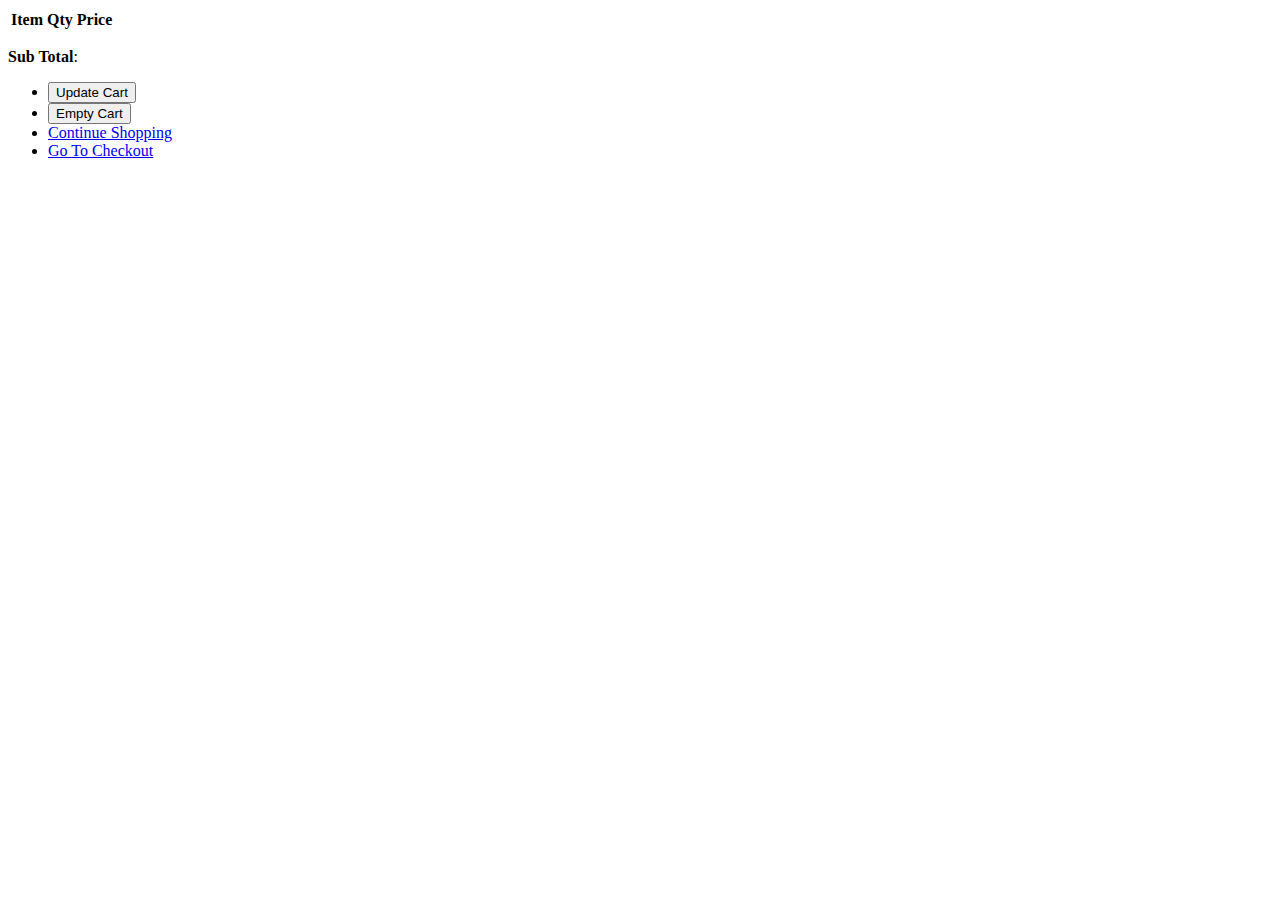
<file: cart.html>
<!DOCTYPE html>
<html lang="en">
<head>
    <meta charset="UTF-8">
    <meta http-equiv="X-UA-Compatible" content="IE=edge">
    <meta name="viewport" content="width=device-width, initial-scale=1.0">
     <!-- Bootstrap 5 CSS -->
     <link href="https://cdn.jsdelivr.net/npm/bootstrap@5.1.0/dist/css/bootstrap.min.css" rel="stylesheet"
     integrity="sha384-KyZXEAg3QhqLMpG8r+8fhAXLRk2vvoC2f3B09zVXn8CA5QIVfZOJ3BCsw2P0p/We" crossorigin="anonymous">

    <title>Document</title>
</head>
<body>
    
<form id="shopping-cart" action="cart.html" method="post">
    <table class="shopping-cart">
        <thead>
            <tr>
                <th scope="col">Item</th>
                <th scope="col">Qty</th>
                <th scope="col">Price</th>
            </tr>
        </thead>
        <tbody></tbody>
    </table>
    <p id="sub-total">
        <strong>Sub Total</strong>: <span id="stotal"></span>
    </p>
    <ul id="shopping-cart-actions">
        <li>
            <input type="submit" name="update" id="update-cart" class="btn" value="Update Cart" />
        </li>
        <li>
            <input type="submit" name="delete" id="empty-cart" class="btn" value="Empty Cart" />
        </li>
        <li>
            <a href="index.html" class="btn">Continue Shopping</a>
        </li>
        <li>
            <a href="checkout.html" class="btn">Go To Checkout</a>
        </li>
    </ul>
</form>
  <!-- Bootstrap 5 js -->
  <script src="https://cdn.jsdelivr.net/npm/bootstrap@5.1.0/dist/js/bootstrap.bundle.min.js"
  integrity="sha384-U1DAWAznBHeqEIlVSCgzq+c9gqGAJn5c/t99JyeKa9xxaYpSvHU5awsuZVVFIhvj"
  crossorigin="anonymous"></script>
</body>
</html>
</file>
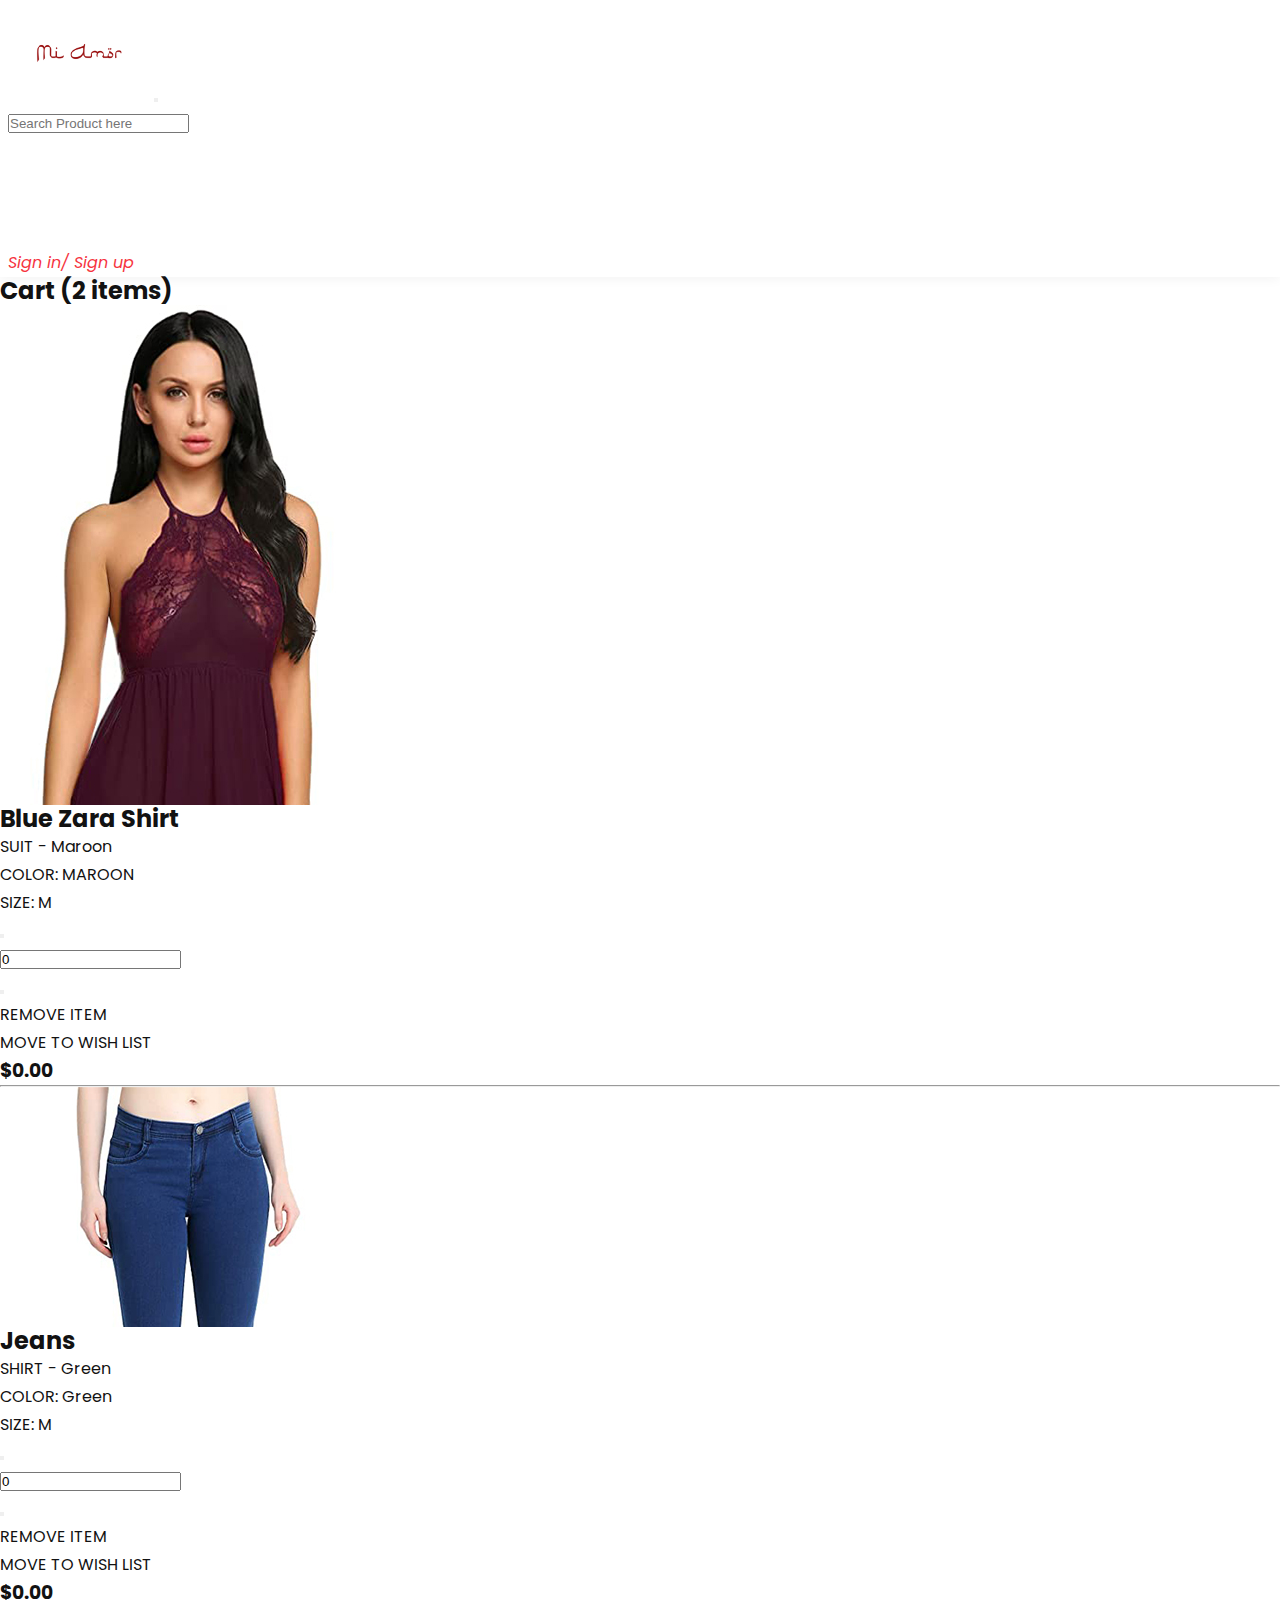
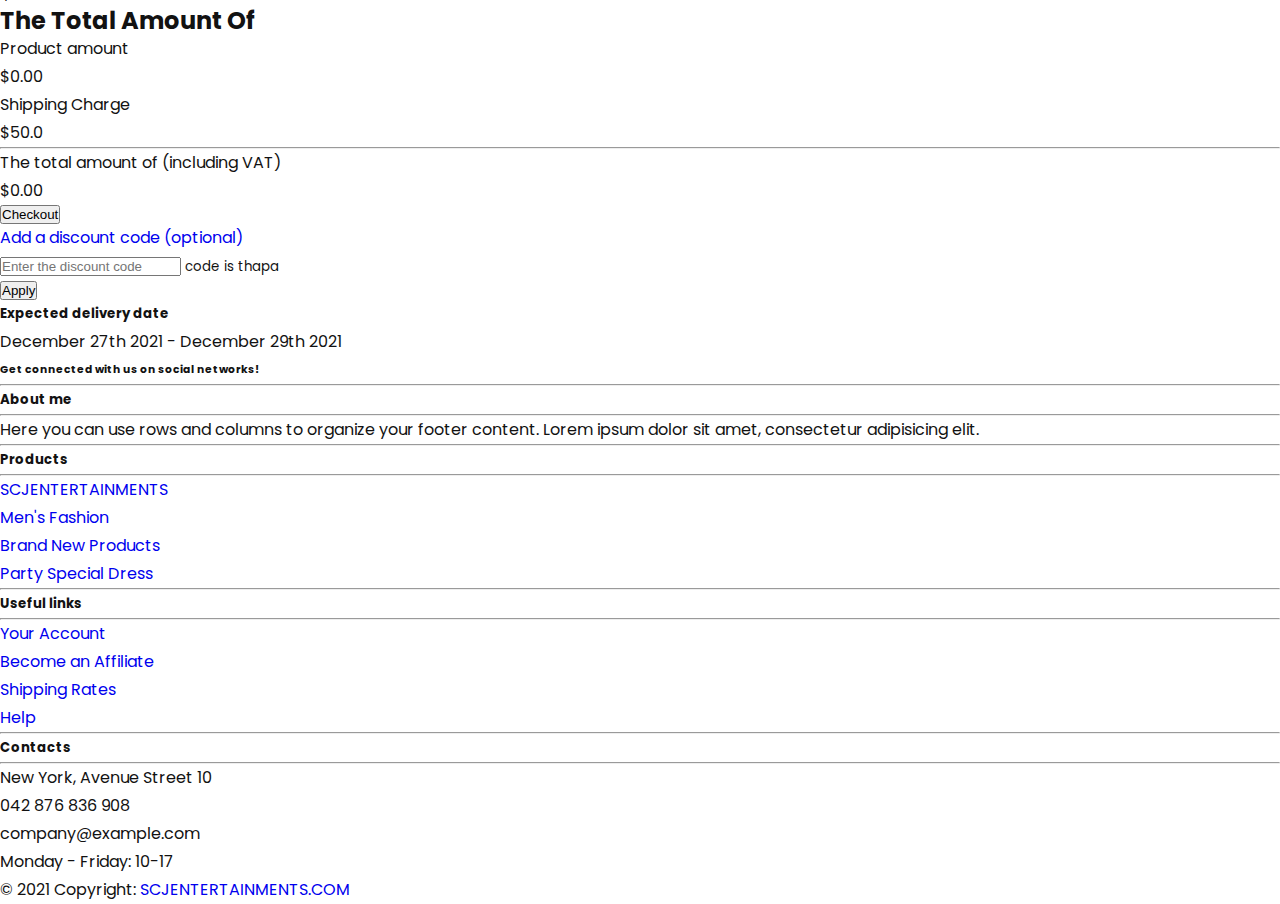
<file: Shopingcart.html>
<html lang="en">

<head>
    <!-- Required meta tags -->
    <meta charset="utf-8">
    <meta name="viewport" content="width=device-width, initial-scale=1">
    <!-- Bootstrap CSS -->
    <link rel="stylesheet" href="https://stackpath.bootstrapcdn.com/bootstrap/5.0.0-alpha1/css/bootstrap.min.css"
        integrity="sha384-r4NyP46KrjDleawBgD5tp8Y7UzmLA05oM1iAEQ17CSuDqnUK2+k9luXQOfXJCJ4I" crossorigin="anonymous">
    <link rel="stylesheet" href="https://cdnjs.cloudflare.com/ajax/libs/font-awesome/5.10.0/css/all.min.css"
        integrity="sha512-PgQMlq+nqFLV4ylk1gwUOgm6CtIIXkKwaIHp/PAIWHzig/lKZSEGKEysh0TCVbHJXCLN7WetD8TFecIky75ZfQ=="
        crossorigin="anonymous" />
    <link rel="stylesheet" type="text/css" href="css/style.css">
    <title>SCJ Cart</title>
</head>

<body class="bg-light">
    <!-- Navigation section -->
    <section id="header">
        <nav class="navbar navbar-expand-lg fixed-top">
            <div class="container">
                <a class="navbar-brand" href="#">
                    <img src="./Asset/images/logo1.png" class="img-fluid">
                </a>
                <button class="navbar-toggler" type="button" data-bs-toggle="collapse" data-bs-target="#navbarNav"
                    aria-controls="navbarNav" aria-expanded="false" aria-label="Toggle navigation">
                    <span class="ti-align-justify navbar-toggler-icon"></span>
                    <!-- <span class="navbar-toggler-icon"></span> -->
                </button>
                <div class="collapse navbar-collapse" id="navbarNav">
                    <ul class="navbar-nav ms-auto">
                        <li class="nav-item">
                            <a href="#" class="nav-link">
                                <input type="search" name="" id="" placeholder="Search Product here">
                            </a>
                        </li>
                        <ul class="navbar-nav ms-auto">
                            <li class="nav-item">
                                <a class="nav-link" aria-current="page" href="index.html">Home</a>
                            </li>
                            <li class="nav-item">
                                <a class="nav-link" href="Products.html">Products</a>
                            </li>

                            <li class="nav-item">
                                <a class="nav-link" href="Contact.html">Contact</a>
                            </li>
                            <li class="nav-item">
                                <a class="nav-link" href="#"><i class="fa fa-shopping-cart"></i>
                                </a>
                            </li>
                            <li class="nav-item">
                                <a class="nav-link active" href="#"><i class="fa fa-sign-in"> Sign in/ Sign up</i>
                                </a>
                            </li>
                        </ul>
                </div>
            </div>
        </nav>
    </section>
    <div class="container product-cart">
        <div class="row">
            <div class="col-md-10 col-11 mx-auto">
                <div class="row mt-5 gx-3">
                    <!-- left side div -->
                    <div class="col-md-12 col-lg-8 col-11 mx-auto main_cart mb-lg-0 mb-5 shadow">
                        <div class="card p-4">
                            <h2 class="py-4 font-weight-bold">Cart (2 items)</h2>
                            <div class="row">
                                <!-- cart images div -->
                                <div
                                    class="col-md-5 col-11 mx-auto bg-light d-flex justify-content-center align-items-center shadow product_img">
                                    <img src="./Asset/images/offer1.jpg" class="img-fluid" alt="cart img">
                                </div>
                                <!-- cart product details -->
                                <div class="col-md-7 col-11 mx-auto px-4 mt-2">
                                    <div class="row">
                                        <!-- product name  -->
                                        <div class="col-6 card-title">
                                            <h2 class="mb-4 product_name">Blue Zara Shirt</h2>
                                            <p class="mb-2">SUIT - Maroon</p>
                                            <p class="mb-2">COLOR: MAROON</p>
                                            <p class="mb-3">SIZE: M</p>
                                        </div>
                                        <!-- quantity inc dec -->
                                        <div class="col-6">
                                            <ul class="pagination justify-content-end set_quantity">
                                                <li class="page-item">
                                                    <button class="page-link "
                                                        onclick="decreaseNumber('textbox','itemval')">
                                                        <i class="fas fa-minus"></i> </button>
                                                </li>
                                                <li class="page-item"><input type="text" name="" class="page-link"
                                                        value="0" id="textbox">
                                                </li>
                                                <li class="page-item">
                                                    <button class="page-link"
                                                        onclick="increaseNumber('textbox','itemval')"> <i
                                                            class="fas fa-plus"></i></button>
                                                </li>
                                            </ul>
                                        </div>
                                    </div>
                                    <!-- //remover move and price -->
                                    <div class="row">
                                        <div class="col-8 d-flex justify-content-between remove_wish">
                                            <p><i class="fas fa-trash-alt"></i> REMOVE ITEM</p>
                                            <p><i class="fas fa-heart"></i>MOVE TO WISH LIST </p>
                                        </div>
                                        <div class="col-4 d-flex justify-content-end price_money">
                                            <h3>$<span id="itemval">0.00 </span></h3>
                                        </div>
                                    </div>
                                </div>
                            </div>
                        </div>
                        <hr />
                        <!-- 2nd cart product -->
                        <div class="card p-4">
                            <div class="row">
                                <!-- cart images div -->
                                <div
                                    class="col-md-5 col-11 mx-auto bg-light d-flex justify-content-center align-items-center shadow product_img">
                                    <img src="./Asset/images/offer2.jpg" class="img-fluid" alt="cart img">
                                </div>

                                <!-- cart product details -->
                                <div class="col-md-7 col-11 mx-auto px-4 mt-2">
                                    <div class="row">
                                        <!-- product name  -->
                                        <div class="col-6 card-title">
                                            <h2 class="mb-4 product_name">Jeans</h2>
                                            <p class="mb-2">SHIRT - Green</p>
                                            <p class="mb-2">COLOR: Green</p>
                                            <p class="mb-3">SIZE: M</p>
                                        </div>
                                        <!-- quantity inc dec -->
                                        <div class="col-6">
                                            <ul class="pagination justify-content-end set_quantity">
                                                <li class="page-item">
                                                    <button class="page-link "
                                                        onclick="decreaseNumber('textbox1','itemval1')"> <i
                                                            class="fas fa-minus"></i> </button>
                                                </li>
                                                <li class="page-item"><input type="text" name="" class="page-link"
                                                        value="0" id="textbox1">
                                                </li>
                                                <li class="page-item">
                                                    <button class="page-link"
                                                        onclick="increaseNumber('textbox1','itemval1')"> <i
                                                            class="fas fa-plus"></i></button>
                                                </li>
                                            </ul>
                                        </div>
                                    </div>
                                    <!-- //remover move and price -->
                                    <div class="row">
                                        <div class="col-8 d-flex justify-content-between remove_wish">
                                            <p><i class="fas fa-trash-alt"></i> REMOVE ITEM</p>
                                            <p><i class="fas fa-heart"></i>MOVE TO WISH LIST </p>
                                        </div>
                                        <div class="col-4 d-flex justify-content-end price_money">
                                            <h3>$<span id="itemval1">0.00 </span> </h3>
                                        </div>
                                    </div>
                                </div>
                            </div>
                        </div>
                    </div>
                    <!-- right side div -->
                    <div class="col-md-12 col-lg-4 col-11 mx-auto mt-lg-0 mt-md-5">
                        <div class="right_side p-3 shadow bg-white">
                            <h2 class="product_name mb-5">The Total Amount Of</h2>
                            <div class="price_indiv d-flex justify-content-between">
                                <p>Product amount</p>
                                <p>$<span id="product_total_amt">0.00</span></p>
                            </div>
                            <div class="price_indiv d-flex justify-content-between">
                                <p>Shipping Charge</p>
                                <p>$<span id="shipping_charge">50.0</span></p>
                            </div>
                            <hr />
                            <div class="total-amt d-flex justify-content-between font-weight-bold">
                                <p>The total amount of (including VAT)</p>
                                <p>$<span id="total_cart_amt">0.00</span></p>
                            </div>
                            <button class="btn btn-primary text-uppercase">Checkout</button>
                        </div>
                        <!-- discount code part -->
                        <div class="discount_code mt-3 shadow">
                            <div class="card">
                                <div class="card-body">
                                    <a class="d-flex justify-content-between" data-toggle="collapse"
                                        href="#collapseExample" aria-expanded="false" aria-controls="collapseExample">
                                        Add a discount code (optional)
                                        <span><i class="fas fa-chevron-down pt-1"></i></span>
                                    </a>
                                    <div class="collapse" id="collapseExample">
                                        <div class="mt-3">
                                            <input type="text" name="" id="discount_code1"
                                                class="form-control font-weight-bold"
                                                placeholder="Enter the discount code">
                                            <small id="error_trw" class="text-dark mt-3">code is thapa</small>
                                        </div>
                                        <button class="btn btn-primary btn-sm mt-3"
                                            onclick="discount_code()">Apply</button>
                                    </div>
                                </div>
                            </div>
                        </div>
                        <!-- discount code ends -->
                        <div class="mt-3 shadow p-3 bg-white">
                            <div class="pt-4">
                                <h5 class="mb-4">Expected delivery date</h5>
                                <p>December 27th 2021 - December 29th 2021</p>
                            </div>
                        </div>
                    </div>
                </div>
            </div>
        </div>
    </div>
    <!-- Footer section -->
    <!-- Footer -->
    <footer class="page-footer font-small elegant-color">

        <div class="bg-danger">
            <div class="container">

                <!-- Grid row-->
                <div class="row py-5 d-flex align-items-center">

                    <!-- Grid column -->
                    <div class="col-md-6 col-lg-5 text-md-left mb-4 mb-md-0">
                        <h6 class="mb-0">Get connected with us on social networks!</h6>
                    </div>
                    <!-- Grid column -->

                    <!-- Grid column -->
                    <div class="col-md-6 col-lg-7 text-end text-md-right">

                        <!-- Facebook -->
                        <a class="fb-ic">
                            <i class="fa fa-facebook-f white-text mr-4"> </i>
                        </a>
                        <!-- Twitter -->
                        <a class="tw-ic">
                            <i class="fa fa-twitter white-text mr-4"> </i>
                        </a>

                        <!--Linkedin -->
                        <a class="li-ic">
                            <i class="fa fa-linkedin-in white-text mr-4"> </i>
                        </a>
                        <!--Instagram-->
                        <a class="ins-ic">
                            <i class="fa fa-instagram white-text"> </i>
                        </a>

                    </div>
                    <!-- Grid column -->

                </div>
                <!-- Grid row-->

            </div>
        </div>
        <hr>
        <!-- Footer Links -->
        <div class="container text-center text-md-left pt-4 pt-md-5">

            <!-- Grid row -->
            <div class="row mt-1 mt-md-0 mb-4 mb-md-0">

                <!-- Grid column -->
                <div class="col-md-3 mx-auto mt-3 mt-md-0 mb-0 mb-md-4">

                    <!-- Links -->
                    <h5>About me</h5>
                    <hr class="color-primary mb-4 mt-0 d-inline-block mx-auto w-60">

                    <p class="foot-desc mb-0">Here you can use rows and columns to organize your footer content. Lorem
                        ipsum dolor sit amet,
                        consectetur
                        adipisicing elit.</p>

                </div>
                <!-- Grid column -->

                <hr class="clearfix w-100 d-md-none">

                <!-- Grid column -->
                <div class="col-md-3 mx-auto mt-3 mt-md-0 mb-0 mb-md-4">

                    <!-- Links -->
                    <h5>Products</h5>
                    <hr class="color-primary mb-4 mt-0 d-inline-block mx-auto w-60">

                    <ul class="list-unstyled foot-desc">
                        <li class="mb-2">
                            <a href="#!">SCJENTERTAINMENTS</a>
                        </li>
                        <li class="mb-2">
                            <a href="#!">Men's Fashion</a>
                        </li>
                        <li class="mb-2">
                            <a href="#!">Brand New Products</a>
                        </li>
                        <li class="mb-2">
                            <a href="#!">Party Special Dress</a>
                        </li>
                    </ul>

                </div>
                <!-- Grid column -->

                <hr class="clearfix w-100 d-md-none">

                <!-- Grid column -->
                <div class="col-md-3 mx-auto mt-3 mt-md-0 mb-0 mb-md-4">

                    <!-- Links -->
                    <h5>Useful links</h5>
                    <hr class="color-primary mb-4 mt-0 d-inline-block mx-auto w-60">

                    <ul class="list-unstyled foot-desc">
                        <li class="mb-2">
                            <a href="#!">Your Account</a>
                        </li>
                        <li class="mb-2">
                            <a href="#!">Become an Affiliate</a>
                        </li>
                        <li class="mb-2">
                            <a href="#!">Shipping Rates</a>
                        </li>
                        <li class="mb-2">
                            <a href="#!">Help</a>
                        </li>
                    </ul>

                </div>
                <!-- Grid column -->

                <hr class="clearfix w-100 d-md-none">

                <!-- Grid column -->
                <div class="col-md-3 mx-auto mt-3 mt-md-0 mb-0 mb-md-4">

                    <!-- Links -->
                    <h5>Contacts</h5>
                    <hr class="color-primary mb-4 mt-0 d-inline-block mx-auto w-60">

                    <ul class="fa-ul foot-desc ml-4">
                        <li class="mb-2"><span class="fa-li"><i class="fa fa-map"></i></span>New York, Avenue Street 10
                        </li>
                        <li class="mb-2"><span class="fa-li"><i class="fa fa-phone"></i></span>042 876 836 908</li>
                        <li class="mb-2"><span class="fa-li"><i class="fa fa-envelope"></i></span>company@example.com
                        </li>
                        <li><span class="fa-li"><i class="far fa-clock"></i></span>Monday - Friday: 10-17</li>
                    </ul>

                </div>
                <!-- Grid column -->

            </div>
            <!-- Grid row -->

        </div>
        <!-- Footer Links -->

        <!-- Copyright -->
        <div class="footer-copyright text-center py-3">© 2021 Copyright:
            <a href="#">SCJENTERTAINMENTS.COM</a>
        </div>
        <!-- Copyright -->

    </footer>
    <!-- Footer -->
</body>
<script type="text/javascript">

    var product_total_amt = document.getElementById('product_total_amt');
    var shipping_charge = document.getElementById('shipping_charge');
    var total_cart_amt = document.getElementById('total_cart_amt');
    var discountCode = document.getElementById('discount_code1');
    const decreaseNumber = (incdec, itemprice) => {
        var itemval = document.getElementById(incdec);
        var itemprice = document.getElementById(itemprice);
        console.log(itemprice.innerHTML);
        // console.log(itemval.value);
        if (itemval.value <= 0) {
            itemval.value = 0;
            alert('Negative quantity not allowed');
        } else {
            itemval.value = parseInt(itemval.value) - 1;
            itemval.style.background = '#fff';
            itemval.style.color = '#000';
            itemprice.innerHTML = parseInt(itemprice.innerHTML) - 15;
            product_total_amt.innerHTML = parseInt(product_total_amt.innerHTML) - 15;
            total_cart_amt.innerHTML = parseInt(product_total_amt.innerHTML) + parseInt(shipping_charge.innerHTML);
        }
    }
    const increaseNumber = (incdec, itemprice) => {
        var itemval = document.getElementById(incdec);
        var itemprice = document.getElementById(itemprice);
        // console.log(itemval.value);
        if (itemval.value >= 5) {
            itemval.value = 5;
            alert('max 5 allowed');
            itemval.style.background = 'red';
            itemval.style.color = '#fff';
        } else {
            itemval.value = parseInt(itemval.value) + 1;
            itemprice.innerHTML = parseInt(itemprice.innerHTML) + 15;
            product_total_amt.innerHTML = parseInt(product_total_amt.innerHTML) + 15;
            total_cart_amt.innerHTML = parseInt(product_total_amt.innerHTML) + parseInt(shipping_charge.innerHTML);
        }
    }
    const discount_code = () => {
        let totalamtcurr = parseInt(total_cart_amt.innerHTML);
        let error_trw = document.getElementById('error_trw');
        if (discountCode.value === 'thapa') {
            let newtotalamt = totalamtcurr - 15;
            total_cart_amt.innerHTML = newtotalamt;
            error_trw.innerHTML = "Hurray! code is valid";
        } else {
            error_trw.innerHTML = "Try Again! Valid code is thapa";
        }
    }
</script>

</html>
</file>
<file: Asset/Themify/themify-icons/demo-files/demo.css>
body {
	font: normal 1em/1.5em Arial, Helvetica, sans-serif;
	max-width: 90%;
	margin: 30px auto 0;
}
h1, h3 {
	font-weight: normal;
}
h3 {
	font-size: 1.4;
	text-transform: uppercase;
	letter-spacing: 1px;
}

.icon-section {
	margin: 0 0 3em;
	clear: both;
	overflow: hidden;
}
.icon-container {
	width: 240px; 
	padding: .7em 0;
	float: left; 
	position: relative;
	text-align: left;
}
.icon-container [class^="ti-"], 
.icon-container [class*=" ti-"] {
	color: #000;
	position: absolute;
	margin-top: 3px;
	transition: .3s;
}
.icon-container:hover [class^="ti-"],
.icon-container:hover [class*=" ti-"] {
	font-size: 2.2em;
	margin-top: -5px;
}
.icon-container:hover .icon-name {
	color: #000;
}
.icon-name {
	color: #aaa;
	margin-left: 35px;
	font-size: .8em;
	transition: .3s;
}
.icon-container:hover .icon-name {
	margin-left: 45px;
}
</file>
<file: Asset/Themify/themify-icons/themify-icons.css>
@font-face {
	font-family: 'themify';
	src:url('fonts/themify.eot?-fvbane');
	src:url('fonts/themify.eot?#iefix-fvbane') format('embedded-opentype'),
		url('fonts/themify.woff?-fvbane') format('woff'),
		url('fonts/themify.ttf?-fvbane') format('truetype'),
		url('fonts/themify.svg?-fvbane#themify') format('svg');
	font-weight: normal;
	font-style: normal;
}

[class^="ti-"], [class*=" ti-"] {
	font-family: 'themify';
	speak: none;
	font-style: normal;
	font-weight: normal;
	font-variant: normal;
	text-transform: none;
	line-height: 1;

	/* Better Font Rendering =========== */
	-webkit-font-smoothing: antialiased;
	-moz-osx-font-smoothing: grayscale;
}

.ti-wand:before {
	content: "\e600";
}
.ti-volume:before {
	content: "\e601";
}
.ti-user:before {
	content: "\e602";
}
.ti-unlock:before {
	content: "\e603";
}
.ti-unlink:before {
	content: "\e604";
}
.ti-trash:before {
	content: "\e605";
}
.ti-thought:before {
	content: "\e606";
}
.ti-target:before {
	content: "\e607";
}
.ti-tag:before {
	content: "\e608";
}
.ti-tablet:before {
	content: "\e609";
}
.ti-star:before {
	content: "\e60a";
}
.ti-spray:before {
	content: "\e60b";
}
.ti-signal:before {
	content: "\e60c";
}
.ti-shopping-cart:before {
	content: "\e60d";
}
.ti-shopping-cart-full:before {
	content: "\e60e";
}
.ti-settings:before {
	content: "\e60f";
}
.ti-search:before {
	content: "\e610";
}
.ti-zoom-in:before {
	content: "\e611";
}
.ti-zoom-out:before {
	content: "\e612";
}
.ti-cut:before {
	content: "\e613";
}
.ti-ruler:before {
	content: "\e614";
}
.ti-ruler-pencil:before {
	content: "\e615";
}
.ti-ruler-alt:before {
	content: "\e616";
}
.ti-bookmark:before {
	content: "\e617";
}
.ti-bookmark-alt:before {
	content: "\e618";
}
.ti-reload:before {
	content: "\e619";
}
.ti-plus:before {
	content: "\e61a";
}
.ti-pin:before {
	content: "\e61b";
}
.ti-pencil:before {
	content: "\e61c";
}
.ti-pencil-alt:before {
	content: "\e61d";
}
.ti-paint-roller:before {
	content: "\e61e";
}
.ti-paint-bucket:before {
	content: "\e61f";
}
.ti-na:before {
	content: "\e620";
}
.ti-mobile:before {
	content: "\e621";
}
.ti-minus:before {
	content: "\e622";
}
.ti-medall:before {
	content: "\e623";
}
.ti-medall-alt:before {
	content: "\e624";
}
.ti-marker:before {
	content: "\e625";
}
.ti-marker-alt:before {
	content: "\e626";
}
.ti-arrow-up:before {
	content: "\e627";
}
.ti-arrow-right:before {
	content: "\e628";
}
.ti-arrow-left:before {
	content: "\e629";
}
.ti-arrow-down:before {
	content: "\e62a";
}
.ti-lock:before {
	content: "\e62b";
}
.ti-location-arrow:before {
	content: "\e62c";
}
.ti-link:before {
	content: "\e62d";
}
.ti-layout:before {
	content: "\e62e";
}
.ti-layers:before {
	content: "\e62f";
}
.ti-layers-alt:before {
	content: "\e630";
}
.ti-key:before {
	content: "\e631";
}
.ti-import:before {
	content: "\e632";
}
.ti-image:before {
	content: "\e633";
}
.ti-heart:before {
	content: "\e634";
}
.ti-heart-broken:before {
	content: "\e635";
}
.ti-hand-stop:before {
	content: "\e636";
}
.ti-hand-open:before {
	content: "\e637";
}
.ti-hand-drag:before {
	content: "\e638";
}
.ti-folder:before {
	content: "\e639";
}
.ti-flag:before {
	content: "\e63a";
}
.ti-flag-alt:before {
	content: "\e63b";
}
.ti-flag-alt-2:before {
	content: "\e63c";
}
.ti-eye:before {
	content: "\e63d";
}
.ti-export:before {
	content: "\e63e";
}
.ti-exchange-vertical:before {
	content: "\e63f";
}
.ti-desktop:before {
	content: "\e640";
}
.ti-cup:before {
	content: "\e641";
}
.ti-crown:before {
	content: "\e642";
}
.ti-comments:before {
	content: "\e643";
}
.ti-comment:before {
	content: "\e644";
}
.ti-comment-alt:before {
	content: "\e645";
}
.ti-close:before {
	content: "\e646";
}
.ti-clip:before {
	content: "\e647";
}
.ti-angle-up:before {
	content: "\e648";
}
.ti-angle-right:before {
	content: "\e649";
}
.ti-angle-left:before {
	content: "\e64a";
}
.ti-angle-down:before {
	content: "\e64b";
}
.ti-check:before {
	content: "\e64c";
}
.ti-check-box:before {
	content: "\e64d";
}
.ti-camera:before {
	content: "\e64e";
}
.ti-announcement:before {
	content: "\e64f";
}
.ti-brush:before {
	content: "\e650";
}
.ti-briefcase:before {
	content: "\e651";
}
.ti-bolt:before {
	content: "\e652";
}
.ti-bolt-alt:before {
	content: "\e653";
}
.ti-blackboard:before {
	content: "\e654";
}
.ti-bag:before {
	content: "\e655";
}
.ti-move:before {
	content: "\e656";
}
.ti-arrows-vertical:before {
	content: "\e657";
}
.ti-arrows-horizontal:before {
	content: "\e658";
}
.ti-fullscreen:before {
	content: "\e659";
}
.ti-arrow-top-right:before {
	content: "\e65a";
}
.ti-arrow-top-left:before {
	content: "\e65b";
}
.ti-arrow-circle-up:before {
	content: "\e65c";
}
.ti-arrow-circle-right:before {
	content: "\e65d";
}
.ti-arrow-circle-left:before {
	content: "\e65e";
}
.ti-arrow-circle-down:before {
	content: "\e65f";
}
.ti-angle-double-up:before {
	content: "\e660";
}
.ti-angle-double-right:before {
	content: "\e661";
}
.ti-angle-double-left:before {
	content: "\e662";
}
.ti-angle-double-down:before {
	content: "\e663";
}
.ti-zip:before {
	content: "\e664";
}
.ti-world:before {
	content: "\e665";
}
.ti-wheelchair:before {
	content: "\e666";
}
.ti-view-list:before {
	content: "\e667";
}
.ti-view-list-alt:before {
	content: "\e668";
}
.ti-view-grid:before {
	content: "\e669";
}
.ti-uppercase:before {
	content: "\e66a";
}
.ti-upload:before {
	content: "\e66b";
}
.ti-underline:before {
	content: "\e66c";
}
.ti-truck:before {
	content: "\e66d";
}
.ti-timer:before {
	content: "\e66e";
}
.ti-ticket:before {
	content: "\e66f";
}
.ti-thumb-up:before {
	content: "\e670";
}
.ti-thumb-down:before {
	content: "\e671";
}
.ti-text:before {
	content: "\e672";
}
.ti-stats-up:before {
	content: "\e673";
}
.ti-stats-down:before {
	content: "\e674";
}
.ti-split-v:before {
	content: "\e675";
}
.ti-split-h:before {
	content: "\e676";
}
.ti-smallcap:before {
	content: "\e677";
}
.ti-shine:before {
	content: "\e678";
}
.ti-shift-right:before {
	content: "\e679";
}
.ti-shift-left:before {
	content: "\e67a";
}
.ti-shield:before {
	content: "\e67b";
}
.ti-notepad:before {
	content: "\e67c";
}
.ti-server:before {
	content: "\e67d";
}
.ti-quote-right:before {
	content: "\e67e";
}
.ti-quote-left:before {
	content: "\e67f";
}
.ti-pulse:before {
	content: "\e680";
}
.ti-printer:before {
	content: "\e681";
}
.ti-power-off:before {
	content: "\e682";
}
.ti-plug:before {
	content: "\e683";
}
.ti-pie-chart:before {
	content: "\e684";
}
.ti-paragraph:before {
	content: "\e685";
}
.ti-panel:before {
	content: "\e686";
}
.ti-package:before {
	content: "\e687";
}
.ti-music:before {
	content: "\e688";
}
.ti-music-alt:before {
	content: "\e689";
}
.ti-mouse:before {
	content: "\e68a";
}
.ti-mouse-alt:before {
	content: "\e68b";
}
.ti-money:before {
	content: "\e68c";
}
.ti-microphone:before {
	content: "\e68d";
}
.ti-menu:before {
	content: "\e68e";
}
.ti-menu-alt:before {
	content: "\e68f";
}
.ti-map:before {
	content: "\e690";
}
.ti-map-alt:before {
	content: "\e691";
}
.ti-loop:before {
	content: "\e692";
}
.ti-location-pin:before {
	content: "\e693";
}
.ti-list:before {
	content: "\e694";
}
.ti-light-bulb:before {
	content: "\e695";
}
.ti-Italic:before {
	content: "\e696";
}
.ti-info:before {
	content: "\e697";
}
.ti-infinite:before {
	content: "\e698";
}
.ti-id-badge:before {
	content: "\e699";
}
.ti-hummer:before {
	content: "\e69a";
}
.ti-home:before {
	content: "\e69b";
}
.ti-help:before {
	content: "\e69c";
}
.ti-headphone:before {
	content: "\e69d";
}
.ti-harddrives:before {
	content: "\e69e";
}
.ti-harddrive:before {
	content: "\e69f";
}
.ti-gift:before {
	content: "\e6a0";
}
.ti-game:before {
	content: "\e6a1";
}
.ti-filter:before {
	content: "\e6a2";
}
.ti-files:before {
	content: "\e6a3";
}
.ti-file:before {
	content: "\e6a4";
}
.ti-eraser:before {
	content: "\e6a5";
}
.ti-envelope:before {
	content: "\e6a6";
}
.ti-download:before {
	content: "\e6a7";
}
.ti-direction:before {
	content: "\e6a8";
}
.ti-direction-alt:before {
	content: "\e6a9";
}
.ti-dashboard:before {
	content: "\e6aa";
}
.ti-control-stop:before {
	content: "\e6ab";
}
.ti-control-shuffle:before {
	content: "\e6ac";
}
.ti-control-play:before {
	content: "\e6ad";
}
.ti-control-pause:before {
	content: "\e6ae";
}
.ti-control-forward:before {
	content: "\e6af";
}
.ti-control-backward:before {
	content: "\e6b0";
}
.ti-cloud:before {
	content: "\e6b1";
}
.ti-cloud-up:before {
	content: "\e6b2";
}
.ti-cloud-down:before {
	content: "\e6b3";
}
.ti-clipboard:before {
	content: "\e6b4";
}
.ti-car:before {
	content: "\e6b5";
}
.ti-calendar:before {
	content: "\e6b6";
}
.ti-book:before {
	content: "\e6b7";
}
.ti-bell:before {
	content: "\e6b8";
}
.ti-basketball:before {
	content: "\e6b9";
}
.ti-bar-chart:before {
	content: "\e6ba";
}
.ti-bar-chart-alt:before {
	content: "\e6bb";
}
.ti-back-right:before {
	content: "\e6bc";
}
.ti-back-left:before {
	content: "\e6bd";
}
.ti-arrows-corner:before {
	content: "\e6be";
}
.ti-archive:before {
	content: "\e6bf";
}
.ti-anchor:before {
	content: "\e6c0";
}
.ti-align-right:before {
	content: "\e6c1";
}
.ti-align-left:before {
	content: "\e6c2";
}
.ti-align-justify:before {
	content: "\e6c3";
}
.ti-align-center:before {
	content: "\e6c4";
}
.ti-alert:before {
	content: "\e6c5";
}
.ti-alarm-clock:before {
	content: "\e6c6";
}
.ti-agenda:before {
	content: "\e6c7";
}
.ti-write:before {
	content: "\e6c8";
}
.ti-window:before {
	content: "\e6c9";
}
.ti-widgetized:before {
	content: "\e6ca";
}
.ti-widget:before {
	content: "\e6cb";
}
.ti-widget-alt:before {
	content: "\e6cc";
}
.ti-wallet:before {
	content: "\e6cd";
}
.ti-video-clapper:before {
	content: "\e6ce";
}
.ti-video-camera:before {
	content: "\e6cf";
}
.ti-vector:before {
	content: "\e6d0";
}
.ti-themify-logo:before {
	content: "\e6d1";
}
.ti-themify-favicon:before {
	content: "\e6d2";
}
.ti-themify-favicon-alt:before {
	content: "\e6d3";
}
.ti-support:before {
	content: "\e6d4";
}
.ti-stamp:before {
	content: "\e6d5";
}
.ti-split-v-alt:before {
	content: "\e6d6";
}
.ti-slice:before {
	content: "\e6d7";
}
.ti-shortcode:before {
	content: "\e6d8";
}
.ti-shift-right-alt:before {
	content: "\e6d9";
}
.ti-shift-left-alt:before {
	content: "\e6da";
}
.ti-ruler-alt-2:before {
	content: "\e6db";
}
.ti-receipt:before {
	content: "\e6dc";
}
.ti-pin2:before {
	content: "\e6dd";
}
.ti-pin-alt:before {
	content: "\e6de";
}
.ti-pencil-alt2:before {
	content: "\e6df";
}
.ti-palette:before {
	content: "\e6e0";
}
.ti-more:before {
	content: "\e6e1";
}
.ti-more-alt:before {
	content: "\e6e2";
}
.ti-microphone-alt:before {
	content: "\e6e3";
}
.ti-magnet:before {
	content: "\e6e4";
}
.ti-line-double:before {
	content: "\e6e5";
}
.ti-line-dotted:before {
	content: "\e6e6";
}
.ti-line-dashed:before {
	content: "\e6e7";
}
.ti-layout-width-full:before {
	content: "\e6e8";
}
.ti-layout-width-default:before {
	content: "\e6e9";
}
.ti-layout-width-default-alt:before {
	content: "\e6ea";
}
.ti-layout-tab:before {
	content: "\e6eb";
}
.ti-layout-tab-window:before {
	content: "\e6ec";
}
.ti-layout-tab-v:before {
	content: "\e6ed";
}
.ti-layout-tab-min:before {
	content: "\e6ee";
}
.ti-layout-slider:before {
	content: "\e6ef";
}
.ti-layout-slider-alt:before {
	content: "\e6f0";
}
.ti-layout-sidebar-right:before {
	content: "\e6f1";
}
.ti-layout-sidebar-none:before {
	content: "\e6f2";
}
.ti-layout-sidebar-left:before {
	content: "\e6f3";
}
.ti-layout-placeholder:before {
	content: "\e6f4";
}
.ti-layout-menu:before {
	content: "\e6f5";
}
.ti-layout-menu-v:before {
	content: "\e6f6";
}
.ti-layout-menu-separated:before {
	content: "\e6f7";
}
.ti-layout-menu-full:before {
	content: "\e6f8";
}
.ti-layout-media-right-alt:before {
	content: "\e6f9";
}
.ti-layout-media-right:before {
	content: "\e6fa";
}
.ti-layout-media-overlay:before {
	content: "\e6fb";
}
.ti-layout-media-overlay-alt:before {
	content: "\e6fc";
}
.ti-layout-media-overlay-alt-2:before {
	content: "\e6fd";
}
.ti-layout-media-left-alt:before {
	content: "\e6fe";
}
.ti-layout-media-left:before {
	content: "\e6ff";
}
.ti-layout-media-center-alt:before {
	content: "\e700";
}
.ti-layout-media-center:before {
	content: "\e701";
}
.ti-layout-list-thumb:before {
	content: "\e702";
}
.ti-layout-list-thumb-alt:before {
	content: "\e703";
}
.ti-layout-list-post:before {
	content: "\e704";
}
.ti-layout-list-large-image:before {
	content: "\e705";
}
.ti-layout-line-solid:before {
	content: "\e706";
}
.ti-layout-grid4:before {
	content: "\e707";
}
.ti-layout-grid3:before {
	content: "\e708";
}
.ti-layout-grid2:before {
	content: "\e709";
}
.ti-layout-grid2-thumb:before {
	content: "\e70a";
}
.ti-layout-cta-right:before {
	content: "\e70b";
}
.ti-layout-cta-left:before {
	content: "\e70c";
}
.ti-layout-cta-center:before {
	content: "\e70d";
}
.ti-layout-cta-btn-right:before {
	content: "\e70e";
}
.ti-layout-cta-btn-left:before {
	content: "\e70f";
}
.ti-layout-column4:before {
	content: "\e710";
}
.ti-layout-column3:before {
	content: "\e711";
}
.ti-layout-column2:before {
	content: "\e712";
}
.ti-layout-accordion-separated:before {
	content: "\e713";
}
.ti-layout-accordion-merged:before {
	content: "\e714";
}
.ti-layout-accordion-list:before {
	content: "\e715";
}
.ti-ink-pen:before {
	content: "\e716";
}
.ti-info-alt:before {
	content: "\e717";
}
.ti-help-alt:before {
	content: "\e718";
}
.ti-headphone-alt:before {
	content: "\e719";
}
.ti-hand-point-up:before {
	content: "\e71a";
}
.ti-hand-point-right:before {
	content: "\e71b";
}
.ti-hand-point-left:before {
	content: "\e71c";
}
.ti-hand-point-down:before {
	content: "\e71d";
}
.ti-gallery:before {
	content: "\e71e";
}
.ti-face-smile:before {
	content: "\e71f";
}
.ti-face-sad:before {
	content: "\e720";
}
.ti-credit-card:before {
	content: "\e721";
}
.ti-control-skip-forward:before {
	content: "\e722";
}
.ti-control-skip-backward:before {
	content: "\e723";
}
.ti-control-record:before {
	content: "\e724";
}
.ti-control-eject:before {
	content: "\e725";
}
.ti-comments-smiley:before {
	content: "\e726";
}
.ti-brush-alt:before {
	content: "\e727";
}
.ti-youtube:before {
	content: "\e728";
}
.ti-vimeo:before {
	content: "\e729";
}
.ti-twitter:before {
	content: "\e72a";
}
.ti-time:before {
	content: "\e72b";
}
.ti-tumblr:before {
	content: "\e72c";
}
.ti-skype:before {
	content: "\e72d";
}
.ti-share:before {
	content: "\e72e";
}
.ti-share-alt:before {
	content: "\e72f";
}
.ti-rocket:before {
	content: "\e730";
}
.ti-pinterest:before {
	content: "\e731";
}
.ti-new-window:before {
	content: "\e732";
}
.ti-microsoft:before {
	content: "\e733";
}
.ti-list-ol:before {
	content: "\e734";
}
.ti-linkedin:before {
	content: "\e735";
}
.ti-layout-sidebar-2:before {
	content: "\e736";
}
.ti-layout-grid4-alt:before {
	content: "\e737";
}
.ti-layout-grid3-alt:before {
	content: "\e738";
}
.ti-layout-grid2-alt:before {
	content: "\e739";
}
.ti-layout-column4-alt:before {
	content: "\e73a";
}
.ti-layout-column3-alt:before {
	content: "\e73b";
}
.ti-layout-column2-alt:before {
	content: "\e73c";
}
.ti-instagram:before {
	content: "\e73d";
}
.ti-google:before {
	content: "\e73e";
}
.ti-github:before {
	content: "\e73f";
}
.ti-flickr:before {
	content: "\e740";
}
.ti-facebook:before {
	content: "\e741";
}
.ti-dropbox:before {
	content: "\e742";
}
.ti-dribbble:before {
	content: "\e743";
}
.ti-apple:before {
	content: "\e744";
}
.ti-android:before {
	content: "\e745";
}
.ti-save:before {
	content: "\e746";
}
.ti-save-alt:before {
	content: "\e747";
}
.ti-yahoo:before {
	content: "\e748";
}
.ti-wordpress:before {
	content: "\e749";
}
.ti-vimeo-alt:before {
	content: "\e74a";
}
.ti-twitter-alt:before {
	content: "\e74b";
}
.ti-tumblr-alt:before {
	content: "\e74c";
}
.ti-trello:before {
	content: "\e74d";
}
.ti-stack-overflow:before {
	content: "\e74e";
}
.ti-soundcloud:before {
	content: "\e74f";
}
.ti-sharethis:before {
	content: "\e750";
}
.ti-sharethis-alt:before {
	content: "\e751";
}
.ti-reddit:before {
	content: "\e752";
}
.ti-pinterest-alt:before {
	content: "\e753";
}
.ti-microsoft-alt:before {
	content: "\e754";
}
.ti-linux:before {
	content: "\e755";
}
.ti-jsfiddle:before {
	content: "\e756";
}
.ti-joomla:before {
	content: "\e757";
}
.ti-html5:before {
	content: "\e758";
}
.ti-flickr-alt:before {
	content: "\e759";
}
.ti-email:before {
	content: "\e75a";
}
.ti-drupal:before {
	content: "\e75b";
}
.ti-dropbox-alt:before {
	content: "\e75c";
}
.ti-css3:before {
	content: "\e75d";
}
.ti-rss:before {
	content: "\e75e";
}
.ti-rss-alt:before {
	content: "\e75f";
}
</file>
<file: Asset/Themify/themify-icons/ie7/ie7.css>
.ti-wand {
	*zoom: expression(this.runtimeStyle['zoom'] = '1', this.innerHTML = '&#xe600;');
}
.ti-volume {
	*zoom: expression(this.runtimeStyle['zoom'] = '1', this.innerHTML = '&#xe601;');
}
.ti-user {
	*zoom: expression(this.runtimeStyle['zoom'] = '1', this.innerHTML = '&#xe602;');
}
.ti-unlock {
	*zoom: expression(this.runtimeStyle['zoom'] = '1', this.innerHTML = '&#xe603;');
}
.ti-unlink {
	*zoom: expression(this.runtimeStyle['zoom'] = '1', this.innerHTML = '&#xe604;');
}
.ti-trash {
	*zoom: expression(this.runtimeStyle['zoom'] = '1', this.innerHTML = '&#xe605;');
}
.ti-thought {
	*zoom: expression(this.runtimeStyle['zoom'] = '1', this.innerHTML = '&#xe606;');
}
.ti-target {
	*zoom: expression(this.runtimeStyle['zoom'] = '1', this.innerHTML = '&#xe607;');
}
.ti-tag {
	*zoom: expression(this.runtimeStyle['zoom'] = '1', this.innerHTML = '&#xe608;');
}
.ti-tablet {
	*zoom: expression(this.runtimeStyle['zoom'] = '1', this.innerHTML = '&#xe609;');
}
.ti-star {
	*zoom: expression(this.runtimeStyle['zoom'] = '1', this.innerHTML = '&#xe60a;');
}
.ti-spray {
	*zoom: expression(this.runtimeStyle['zoom'] = '1', this.innerHTML = '&#xe60b;');
}
.ti-signal {
	*zoom: expression(this.runtimeStyle['zoom'] = '1', this.innerHTML = '&#xe60c;');
}
.ti-shopping-cart {
	*zoom: expression(this.runtimeStyle['zoom'] = '1', this.innerHTML = '&#xe60d;');
}
.ti-shopping-cart-full {
	*zoom: expression(this.runtimeStyle['zoom'] = '1', this.innerHTML = '&#xe60e;');
}
.ti-settings {
	*zoom: expression(this.runtimeStyle['zoom'] = '1', this.innerHTML = '&#xe60f;');
}
.ti-search {
	*zoom: expression(this.runtimeStyle['zoom'] = '1', this.innerHTML = '&#xe610;');
}
.ti-zoom-in {
	*zoom: expression(this.runtimeStyle['zoom'] = '1', this.innerHTML = '&#xe611;');
}
.ti-zoom-out {
	*zoom: expression(this.runtimeStyle['zoom'] = '1', this.innerHTML = '&#xe612;');
}
.ti-cut {
	*zoom: expression(this.runtimeStyle['zoom'] = '1', this.innerHTML = '&#xe613;');
}
.ti-ruler {
	*zoom: expression(this.runtimeStyle['zoom'] = '1', this.innerHTML = '&#xe614;');
}
.ti-ruler-pencil {
	*zoom: expression(this.runtimeStyle['zoom'] = '1', this.innerHTML = '&#xe615;');
}
.ti-ruler-alt {
	*zoom: expression(this.runtimeStyle['zoom'] = '1', this.innerHTML = '&#xe616;');
}
.ti-bookmark {
	*zoom: expression(this.runtimeStyle['zoom'] = '1', this.innerHTML = '&#xe617;');
}
.ti-bookmark-alt {
	*zoom: expression(this.runtimeStyle['zoom'] = '1', this.innerHTML = '&#xe618;');
}
.ti-reload {
	*zoom: expression(this.runtimeStyle['zoom'] = '1', this.innerHTML = '&#xe619;');
}
.ti-plus {
	*zoom: expression(this.runtimeStyle['zoom'] = '1', this.innerHTML = '&#xe61a;');
}
.ti-pin {
	*zoom: expression(this.runtimeStyle['zoom'] = '1', this.innerHTML = '&#xe61b;');
}
.ti-pencil {
	*zoom: expression(this.runtimeStyle['zoom'] = '1', this.innerHTML = '&#xe61c;');
}
.ti-pencil-alt {
	*zoom: expression(this.runtimeStyle['zoom'] = '1', this.innerHTML = '&#xe61d;');
}
.ti-paint-roller {
	*zoom: expression(this.runtimeStyle['zoom'] = '1', this.innerHTML = '&#xe61e;');
}
.ti-paint-bucket {
	*zoom: expression(this.runtimeStyle['zoom'] = '1', this.innerHTML = '&#xe61f;');
}
.ti-na {
	*zoom: expression(this.runtimeStyle['zoom'] = '1', this.innerHTML = '&#xe620;');
}
.ti-mobile {
	*zoom: expression(this.runtimeStyle['zoom'] = '1', this.innerHTML = '&#xe621;');
}
.ti-minus {
	*zoom: expression(this.runtimeStyle['zoom'] = '1', this.innerHTML = '&#xe622;');
}
.ti-medall {
	*zoom: expression(this.runtimeStyle['zoom'] = '1', this.innerHTML = '&#xe623;');
}
.ti-medall-alt {
	*zoom: expression(this.runtimeStyle['zoom'] = '1', this.innerHTML = '&#xe624;');
}
.ti-marker {
	*zoom: expression(this.runtimeStyle['zoom'] = '1', this.innerHTML = '&#xe625;');
}
.ti-marker-alt {
	*zoom: expression(this.runtimeStyle['zoom'] = '1', this.innerHTML = '&#xe626;');
}
.ti-arrow-up {
	*zoom: expression(this.runtimeStyle['zoom'] = '1', this.innerHTML = '&#xe627;');
}
.ti-arrow-right {
	*zoom: expression(this.runtimeStyle['zoom'] = '1', this.innerHTML = '&#xe628;');
}
.ti-arrow-left {
	*zoom: expression(this.runtimeStyle['zoom'] = '1', this.innerHTML = '&#xe629;');
}
.ti-arrow-down {
	*zoom: expression(this.runtimeStyle['zoom'] = '1', this.innerHTML = '&#xe62a;');
}
.ti-lock {
	*zoom: expression(this.runtimeStyle['zoom'] = '1', this.innerHTML = '&#xe62b;');
}
.ti-location-arrow {
	*zoom: expression(this.runtimeStyle['zoom'] = '1', this.innerHTML = '&#xe62c;');
}
.ti-link {
	*zoom: expression(this.runtimeStyle['zoom'] = '1', this.innerHTML = '&#xe62d;');
}
.ti-layout {
	*zoom: expression(this.runtimeStyle['zoom'] = '1', this.innerHTML = '&#xe62e;');
}
.ti-layers {
	*zoom: expression(this.runtimeStyle['zoom'] = '1', this.innerHTML = '&#xe62f;');
}
.ti-layers-alt {
	*zoom: expression(this.runtimeStyle['zoom'] = '1', this.innerHTML = '&#xe630;');
}
.ti-key {
	*zoom: expression(this.runtimeStyle['zoom'] = '1', this.innerHTML = '&#xe631;');
}
.ti-import {
	*zoom: expression(this.runtimeStyle['zoom'] = '1', this.innerHTML = '&#xe632;');
}
.ti-image {
	*zoom: expression(this.runtimeStyle['zoom'] = '1', this.innerHTML = '&#xe633;');
}
.ti-heart {
	*zoom: expression(this.runtimeStyle['zoom'] = '1', this.innerHTML = '&#xe634;');
}
.ti-heart-broken {
	*zoom: expression(this.runtimeStyle['zoom'] = '1', this.innerHTML = '&#xe635;');
}
.ti-hand-stop {
	*zoom: expression(this.runtimeStyle['zoom'] = '1', this.innerHTML = '&#xe636;');
}
.ti-hand-open {
	*zoom: expression(this.runtimeStyle['zoom'] = '1', this.innerHTML = '&#xe637;');
}
.ti-hand-drag {
	*zoom: expression(this.runtimeStyle['zoom'] = '1', this.innerHTML = '&#xe638;');
}
.ti-folder {
	*zoom: expression(this.runtimeStyle['zoom'] = '1', this.innerHTML = '&#xe639;');
}
.ti-flag {
	*zoom: expression(this.runtimeStyle['zoom'] = '1', this.innerHTML = '&#xe63a;');
}
.ti-flag-alt {
	*zoom: expression(this.runtimeStyle['zoom'] = '1', this.innerHTML = '&#xe63b;');
}
.ti-flag-alt-2 {
	*zoom: expression(this.runtimeStyle['zoom'] = '1', this.innerHTML = '&#xe63c;');
}
.ti-eye {
	*zoom: expression(this.runtimeStyle['zoom'] = '1', this.innerHTML = '&#xe63d;');
}
.ti-export {
	*zoom: expression(this.runtimeStyle['zoom'] = '1', this.innerHTML = '&#xe63e;');
}
.ti-exchange-vertical {
	*zoom: expression(this.runtimeStyle['zoom'] = '1', this.innerHTML = '&#xe63f;');
}
.ti-desktop {
	*zoom: expression(this.runtimeStyle['zoom'] = '1', this.innerHTML = '&#xe640;');
}
.ti-cup {
	*zoom: expression(this.runtimeStyle['zoom'] = '1', this.innerHTML = '&#xe641;');
}
.ti-crown {
	*zoom: expression(this.runtimeStyle['zoom'] = '1', this.innerHTML = '&#xe642;');
}
.ti-comments {
	*zoom: expression(this.runtimeStyle['zoom'] = '1', this.innerHTML = '&#xe643;');
}
.ti-comment {
	*zoom: expression(this.runtimeStyle['zoom'] = '1', this.innerHTML = '&#xe644;');
}
.ti-comment-alt {
	*zoom: expression(this.runtimeStyle['zoom'] = '1', this.innerHTML = '&#xe645;');
}
.ti-close {
	*zoom: expression(this.runtimeStyle['zoom'] = '1', this.innerHTML = '&#xe646;');
}
.ti-clip {
	*zoom: expression(this.runtimeStyle['zoom'] = '1', this.innerHTML = '&#xe647;');
}
.ti-angle-up {
	*zoom: expression(this.runtimeStyle['zoom'] = '1', this.innerHTML = '&#xe648;');
}
.ti-angle-right {
	*zoom: expression(this.runtimeStyle['zoom'] = '1', this.innerHTML = '&#xe649;');
}
.ti-angle-left {
	*zoom: expression(this.runtimeStyle['zoom'] = '1', this.innerHTML = '&#xe64a;');
}
.ti-angle-down {
	*zoom: expression(this.runtimeStyle['zoom'] = '1', this.innerHTML = '&#xe64b;');
}
.ti-check {
	*zoom: expression(this.runtimeStyle['zoom'] = '1', this.innerHTML = '&#xe64c;');
}
.ti-check-box {
	*zoom: expression(this.runtimeStyle['zoom'] = '1', this.innerHTML = '&#xe64d;');
}
.ti-camera {
	*zoom: expression(this.runtimeStyle['zoom'] = '1', this.innerHTML = '&#xe64e;');
}
.ti-announcement {
	*zoom: expression(this.runtimeStyle['zoom'] = '1', this.innerHTML = '&#xe64f;');
}
.ti-brush {
	*zoom: expression(this.runtimeStyle['zoom'] = '1', this.innerHTML = '&#xe650;');
}
.ti-briefcase {
	*zoom: expression(this.runtimeStyle['zoom'] = '1', this.innerHTML = '&#xe651;');
}
.ti-bolt {
	*zoom: expression(this.runtimeStyle['zoom'] = '1', this.innerHTML = '&#xe652;');
}
.ti-bolt-alt {
	*zoom: expression(this.runtimeStyle['zoom'] = '1', this.innerHTML = '&#xe653;');
}
.ti-blackboard {
	*zoom: expression(this.runtimeStyle['zoom'] = '1', this.innerHTML = '&#xe654;');
}
.ti-bag {
	*zoom: expression(this.runtimeStyle['zoom'] = '1', this.innerHTML = '&#xe655;');
}
.ti-move {
	*zoom: expression(this.runtimeStyle['zoom'] = '1', this.innerHTML = '&#xe656;');
}
.ti-arrows-vertical {
	*zoom: expression(this.runtimeStyle['zoom'] = '1', this.innerHTML = '&#xe657;');
}
.ti-arrows-horizontal {
	*zoom: expression(this.runtimeStyle['zoom'] = '1', this.innerHTML = '&#xe658;');
}
.ti-fullscreen {
	*zoom: expression(this.runtimeStyle['zoom'] = '1', this.innerHTML = '&#xe659;');
}
.ti-arrow-top-right {
	*zoom: expression(this.runtimeStyle['zoom'] = '1', this.innerHTML = '&#xe65a;');
}
.ti-arrow-top-left {
	*zoom: expression(this.runtimeStyle['zoom'] = '1', this.innerHTML = '&#xe65b;');
}
.ti-arrow-circle-up {
	*zoom: expression(this.runtimeStyle['zoom'] = '1', this.innerHTML = '&#xe65c;');
}
.ti-arrow-circle-right {
	*zoom: expression(this.runtimeStyle['zoom'] = '1', this.innerHTML = '&#xe65d;');
}
.ti-arrow-circle-left {
	*zoom: expression(this.runtimeStyle['zoom'] = '1', this.innerHTML = '&#xe65e;');
}
.ti-arrow-circle-down {
	*zoom: expression(this.runtimeStyle['zoom'] = '1', this.innerHTML = '&#xe65f;');
}
.ti-angle-double-up {
	*zoom: expression(this.runtimeStyle['zoom'] = '1', this.innerHTML = '&#xe660;');
}
.ti-angle-double-right {
	*zoom: expression(this.runtimeStyle['zoom'] = '1', this.innerHTML = '&#xe661;');
}
.ti-angle-double-left {
	*zoom: expression(this.runtimeStyle['zoom'] = '1', this.innerHTML = '&#xe662;');
}
.ti-angle-double-down {
	*zoom: expression(this.runtimeStyle['zoom'] = '1', this.innerHTML = '&#xe663;');
}
.ti-zip {
	*zoom: expression(this.runtimeStyle['zoom'] = '1', this.innerHTML = '&#xe664;');
}
.ti-world {
	*zoom: expression(this.runtimeStyle['zoom'] = '1', this.innerHTML = '&#xe665;');
}
.ti-wheelchair {
	*zoom: expression(this.runtimeStyle['zoom'] = '1', this.innerHTML = '&#xe666;');
}
.ti-view-list {
	*zoom: expression(this.runtimeStyle['zoom'] = '1', this.innerHTML = '&#xe667;');
}
.ti-view-list-alt {
	*zoom: expression(this.runtimeStyle['zoom'] = '1', this.innerHTML = '&#xe668;');
}
.ti-view-grid {
	*zoom: expression(this.runtimeStyle['zoom'] = '1', this.innerHTML = '&#xe669;');
}
.ti-uppercase {
	*zoom: expression(this.runtimeStyle['zoom'] = '1', this.innerHTML = '&#xe66a;');
}
.ti-upload {
	*zoom: expression(this.runtimeStyle['zoom'] = '1', this.innerHTML = '&#xe66b;');
}
.ti-underline {
	*zoom: expression(this.runtimeStyle['zoom'] = '1', this.innerHTML = '&#xe66c;');
}
.ti-truck {
	*zoom: expression(this.runtimeStyle['zoom'] = '1', this.innerHTML = '&#xe66d;');
}
.ti-timer {
	*zoom: expression(this.runtimeStyle['zoom'] = '1', this.innerHTML = '&#xe66e;');
}
.ti-ticket {
	*zoom: expression(this.runtimeStyle['zoom'] = '1', this.innerHTML = '&#xe66f;');
}
.ti-thumb-up {
	*zoom: expression(this.runtimeStyle['zoom'] = '1', this.innerHTML = '&#xe670;');
}
.ti-thumb-down {
	*zoom: expression(this.runtimeStyle['zoom'] = '1', this.innerHTML = '&#xe671;');
}
.ti-text {
	*zoom: expression(this.runtimeStyle['zoom'] = '1', this.innerHTML = '&#xe672;');
}
.ti-stats-up {
	*zoom: expression(this.runtimeStyle['zoom'] = '1', this.innerHTML = '&#xe673;');
}
.ti-stats-down {
	*zoom: expression(this.runtimeStyle['zoom'] = '1', this.innerHTML = '&#xe674;');
}
.ti-split-v {
	*zoom: expression(this.runtimeStyle['zoom'] = '1', this.innerHTML = '&#xe675;');
}
.ti-split-h {
	*zoom: expression(this.runtimeStyle['zoom'] = '1', this.innerHTML = '&#xe676;');
}
.ti-smallcap {
	*zoom: expression(this.runtimeStyle['zoom'] = '1', this.innerHTML = '&#xe677;');
}
.ti-shine {
	*zoom: expression(this.runtimeStyle['zoom'] = '1', this.innerHTML = '&#xe678;');
}
.ti-shift-right {
	*zoom: expression(this.runtimeStyle['zoom'] = '1', this.innerHTML = '&#xe679;');
}
.ti-shift-left {
	*zoom: expression(this.runtimeStyle['zoom'] = '1', this.innerHTML = '&#xe67a;');
}
.ti-shield {
	*zoom: expression(this.runtimeStyle['zoom'] = '1', this.innerHTML = '&#xe67b;');
}
.ti-notepad {
	*zoom: expression(this.runtimeStyle['zoom'] = '1', this.innerHTML = '&#xe67c;');
}
.ti-server {
	*zoom: expression(this.runtimeStyle['zoom'] = '1', this.innerHTML = '&#xe67d;');
}
.ti-quote-right {
	*zoom: expression(this.runtimeStyle['zoom'] = '1', this.innerHTML = '&#xe67e;');
}
.ti-quote-left {
	*zoom: expression(this.runtimeStyle['zoom'] = '1', this.innerHTML = '&#xe67f;');
}
.ti-pulse {
	*zoom: expression(this.runtimeStyle['zoom'] = '1', this.innerHTML = '&#xe680;');
}
.ti-printer {
	*zoom: expression(this.runtimeStyle['zoom'] = '1', this.innerHTML = '&#xe681;');
}
.ti-power-off {
	*zoom: expression(this.runtimeStyle['zoom'] = '1', this.innerHTML = '&#xe682;');
}
.ti-plug {
	*zoom: expression(this.runtimeStyle['zoom'] = '1', this.innerHTML = '&#xe683;');
}
.ti-pie-chart {
	*zoom: expression(this.runtimeStyle['zoom'] = '1', this.innerHTML = '&#xe684;');
}
.ti-paragraph {
	*zoom: expression(this.runtimeStyle['zoom'] = '1', this.innerHTML = '&#xe685;');
}
.ti-panel {
	*zoom: expression(this.runtimeStyle['zoom'] = '1', this.innerHTML = '&#xe686;');
}
.ti-package {
	*zoom: expression(this.runtimeStyle['zoom'] = '1', this.innerHTML = '&#xe687;');
}
.ti-music {
	*zoom: expression(this.runtimeStyle['zoom'] = '1', this.innerHTML = '&#xe688;');
}
.ti-music-alt {
	*zoom: expression(this.runtimeStyle['zoom'] = '1', this.innerHTML = '&#xe689;');
}
.ti-mouse {
	*zoom: expression(this.runtimeStyle['zoom'] = '1', this.innerHTML = '&#xe68a;');
}
.ti-mouse-alt {
	*zoom: expression(this.runtimeStyle['zoom'] = '1', this.innerHTML = '&#xe68b;');
}
.ti-money {
	*zoom: expression(this.runtimeStyle['zoom'] = '1', this.innerHTML = '&#xe68c;');
}
.ti-microphone {
	*zoom: expression(this.runtimeStyle['zoom'] = '1', this.innerHTML = '&#xe68d;');
}
.ti-menu {
	*zoom: expression(this.runtimeStyle['zoom'] = '1', this.innerHTML = '&#xe68e;');
}
.ti-menu-alt {
	*zoom: expression(this.runtimeStyle['zoom'] = '1', this.innerHTML = '&#xe68f;');
}
.ti-map {
	*zoom: expression(this.runtimeStyle['zoom'] = '1', this.innerHTML = '&#xe690;');
}
.ti-map-alt {
	*zoom: expression(this.runtimeStyle['zoom'] = '1', this.innerHTML = '&#xe691;');
}
.ti-loop {
	*zoom: expression(this.runtimeStyle['zoom'] = '1', this.innerHTML = '&#xe692;');
}
.ti-location-pin {
	*zoom: expression(this.runtimeStyle['zoom'] = '1', this.innerHTML = '&#xe693;');
}
.ti-list {
	*zoom: expression(this.runtimeStyle['zoom'] = '1', this.innerHTML = '&#xe694;');
}
.ti-light-bulb {
	*zoom: expression(this.runtimeStyle['zoom'] = '1', this.innerHTML = '&#xe695;');
}
.ti-Italic {
	*zoom: expression(this.runtimeStyle['zoom'] = '1', this.innerHTML = '&#xe696;');
}
.ti-info {
	*zoom: expression(this.runtimeStyle['zoom'] = '1', this.innerHTML = '&#xe697;');
}
.ti-infinite {
	*zoom: expression(this.runtimeStyle['zoom'] = '1', this.innerHTML = '&#xe698;');
}
.ti-id-badge {
	*zoom: expression(this.runtimeStyle['zoom'] = '1', this.innerHTML = '&#xe699;');
}
.ti-hummer {
	*zoom: expression(this.runtimeStyle['zoom'] = '1', this.innerHTML = '&#xe69a;');
}
.ti-home {
	*zoom: expression(this.runtimeStyle['zoom'] = '1', this.innerHTML = '&#xe69b;');
}
.ti-help {
	*zoom: expression(this.runtimeStyle['zoom'] = '1', this.innerHTML = '&#xe69c;');
}
.ti-headphone {
	*zoom: expression(this.runtimeStyle['zoom'] = '1', this.innerHTML = '&#xe69d;');
}
.ti-harddrives {
	*zoom: expression(this.runtimeStyle['zoom'] = '1', this.innerHTML = '&#xe69e;');
}
.ti-harddrive {
	*zoom: expression(this.runtimeStyle['zoom'] = '1', this.innerHTML = '&#xe69f;');
}
.ti-gift {
	*zoom: expression(this.runtimeStyle['zoom'] = '1', this.innerHTML = '&#xe6a0;');
}
.ti-game {
	*zoom: expression(this.runtimeStyle['zoom'] = '1', this.innerHTML = '&#xe6a1;');
}
.ti-filter {
	*zoom: expression(this.runtimeStyle['zoom'] = '1', this.innerHTML = '&#xe6a2;');
}
.ti-files {
	*zoom: expression(this.runtimeStyle['zoom'] = '1', this.innerHTML = '&#xe6a3;');
}
.ti-file {
	*zoom: expression(this.runtimeStyle['zoom'] = '1', this.innerHTML = '&#xe6a4;');
}
.ti-eraser {
	*zoom: expression(this.runtimeStyle['zoom'] = '1', this.innerHTML = '&#xe6a5;');
}
.ti-envelope {
	*zoom: expression(this.runtimeStyle['zoom'] = '1', this.innerHTML = '&#xe6a6;');
}
.ti-download {
	*zoom: expression(this.runtimeStyle['zoom'] = '1', this.innerHTML = '&#xe6a7;');
}
.ti-direction {
	*zoom: expression(this.runtimeStyle['zoom'] = '1', this.innerHTML = '&#xe6a8;');
}
.ti-direction-alt {
	*zoom: expression(this.runtimeStyle['zoom'] = '1', this.innerHTML = '&#xe6a9;');
}
.ti-dashboard {
	*zoom: expression(this.runtimeStyle['zoom'] = '1', this.innerHTML = '&#xe6aa;');
}
.ti-control-stop {
	*zoom: expression(this.runtimeStyle['zoom'] = '1', this.innerHTML = '&#xe6ab;');
}
.ti-control-shuffle {
	*zoom: expression(this.runtimeStyle['zoom'] = '1', this.innerHTML = '&#xe6ac;');
}
.ti-control-play {
	*zoom: expression(this.runtimeStyle['zoom'] = '1', this.innerHTML = '&#xe6ad;');
}
.ti-control-pause {
	*zoom: expression(this.runtimeStyle['zoom'] = '1', this.innerHTML = '&#xe6ae;');
}
.ti-control-forward {
	*zoom: expression(this.runtimeStyle['zoom'] = '1', this.innerHTML = '&#xe6af;');
}
.ti-control-backward {
	*zoom: expression(this.runtimeStyle['zoom'] = '1', this.innerHTML = '&#xe6b0;');
}
.ti-cloud {
	*zoom: expression(this.runtimeStyle['zoom'] = '1', this.innerHTML = '&#xe6b1;');
}
.ti-cloud-up {
	*zoom: expression(this.runtimeStyle['zoom'] = '1', this.innerHTML = '&#xe6b2;');
}
.ti-cloud-down {
	*zoom: expression(this.runtimeStyle['zoom'] = '1', this.innerHTML = '&#xe6b3;');
}
.ti-clipboard {
	*zoom: expression(this.runtimeStyle['zoom'] = '1', this.innerHTML = '&#xe6b4;');
}
.ti-car {
	*zoom: expression(this.runtimeStyle['zoom'] = '1', this.innerHTML = '&#xe6b5;');
}
.ti-calendar {
	*zoom: expression(this.runtimeStyle['zoom'] = '1', this.innerHTML = '&#xe6b6;');
}
.ti-book {
	*zoom: expression(this.runtimeStyle['zoom'] = '1', this.innerHTML = '&#xe6b7;');
}
.ti-bell {
	*zoom: expression(this.runtimeStyle['zoom'] = '1', this.innerHTML = '&#xe6b8;');
}
.ti-basketball {
	*zoom: expression(this.runtimeStyle['zoom'] = '1', this.innerHTML = '&#xe6b9;');
}
.ti-bar-chart {
	*zoom: expression(this.runtimeStyle['zoom'] = '1', this.innerHTML = '&#xe6ba;');
}
.ti-bar-chart-alt {
	*zoom: expression(this.runtimeStyle['zoom'] = '1', this.innerHTML = '&#xe6bb;');
}
.ti-back-right {
	*zoom: expression(this.runtimeStyle['zoom'] = '1', this.innerHTML = '&#xe6bc;');
}
.ti-back-left {
	*zoom: expression(this.runtimeStyle['zoom'] = '1', this.innerHTML = '&#xe6bd;');
}
.ti-arrows-corner {
	*zoom: expression(this.runtimeStyle['zoom'] = '1', this.innerHTML = '&#xe6be;');
}
.ti-archive {
	*zoom: expression(this.runtimeStyle['zoom'] = '1', this.innerHTML = '&#xe6bf;');
}
.ti-anchor {
	*zoom: expression(this.runtimeStyle['zoom'] = '1', this.innerHTML = '&#xe6c0;');
}
.ti-align-right {
	*zoom: expression(this.runtimeStyle['zoom'] = '1', this.innerHTML = '&#xe6c1;');
}
.ti-align-left {
	*zoom: expression(this.runtimeStyle['zoom'] = '1', this.innerHTML = '&#xe6c2;');
}
.ti-align-justify {
	*zoom: expression(this.runtimeStyle['zoom'] = '1', this.innerHTML = '&#xe6c3;');
}
.ti-align-center {
	*zoom: expression(this.runtimeStyle['zoom'] = '1', this.innerHTML = '&#xe6c4;');
}
.ti-alert {
	*zoom: expression(this.runtimeStyle['zoom'] = '1', this.innerHTML = '&#xe6c5;');
}
.ti-alarm-clock {
	*zoom: expression(this.runtimeStyle['zoom'] = '1', this.innerHTML = '&#xe6c6;');
}
.ti-agenda {
	*zoom: expression(this.runtimeStyle['zoom'] = '1', this.innerHTML = '&#xe6c7;');
}
.ti-write {
	*zoom: expression(this.runtimeStyle['zoom'] = '1', this.innerHTML = '&#xe6c8;');
}
.ti-window {
	*zoom: expression(this.runtimeStyle['zoom'] = '1', this.innerHTML = '&#xe6c9;');
}
.ti-widgetized {
	*zoom: expression(this.runtimeStyle['zoom'] = '1', this.innerHTML = '&#xe6ca;');
}
.ti-widget {
	*zoom: expression(this.runtimeStyle['zoom'] = '1', this.innerHTML = '&#xe6cb;');
}
.ti-widget-alt {
	*zoom: expression(this.runtimeStyle['zoom'] = '1', this.innerHTML = '&#xe6cc;');
}
.ti-wallet {
	*zoom: expression(this.runtimeStyle['zoom'] = '1', this.innerHTML = '&#xe6cd;');
}
.ti-video-clapper {
	*zoom: expression(this.runtimeStyle['zoom'] = '1', this.innerHTML = '&#xe6ce;');
}
.ti-video-camera {
	*zoom: expression(this.runtimeStyle['zoom'] = '1', this.innerHTML = '&#xe6cf;');
}
.ti-vector {
	*zoom: expression(this.runtimeStyle['zoom'] = '1', this.innerHTML = '&#xe6d0;');
}
.ti-themify-logo {
	*zoom: expression(this.runtimeStyle['zoom'] = '1', this.innerHTML = '&#xe6d1;');
}
.ti-themify-favicon {
	*zoom: expression(this.runtimeStyle['zoom'] = '1', this.innerHTML = '&#xe6d2;');
}
.ti-themify-favicon-alt {
	*zoom: expression(this.runtimeStyle['zoom'] = '1', this.innerHTML = '&#xe6d3;');
}
.ti-support {
	*zoom: expression(this.runtimeStyle['zoom'] = '1', this.innerHTML = '&#xe6d4;');
}
.ti-stamp {
	*zoom: expression(this.runtimeStyle['zoom'] = '1', this.innerHTML = '&#xe6d5;');
}
.ti-split-v-alt {
	*zoom: expression(this.runtimeStyle['zoom'] = '1', this.innerHTML = '&#xe6d6;');
}
.ti-slice {
	*zoom: expression(this.runtimeStyle['zoom'] = '1', this.innerHTML = '&#xe6d7;');
}
.ti-shortcode {
	*zoom: expression(this.runtimeStyle['zoom'] = '1', this.innerHTML = '&#xe6d8;');
}
.ti-shift-right-alt {
	*zoom: expression(this.runtimeStyle['zoom'] = '1', this.innerHTML = '&#xe6d9;');
}
.ti-shift-left-alt {
	*zoom: expression(this.runtimeStyle['zoom'] = '1', this.innerHTML = '&#xe6da;');
}
.ti-ruler-alt-2 {
	*zoom: expression(this.runtimeStyle['zoom'] = '1', this.innerHTML = '&#xe6db;');
}
.ti-receipt {
	*zoom: expression(this.runtimeStyle['zoom'] = '1', this.innerHTML = '&#xe6dc;');
}
.ti-pin2 {
	*zoom: expression(this.runtimeStyle['zoom'] = '1', this.innerHTML = '&#xe6dd;');
}
.ti-pin-alt {
	*zoom: expression(this.runtimeStyle['zoom'] = '1', this.innerHTML = '&#xe6de;');
}
.ti-pencil-alt2 {
	*zoom: expression(this.runtimeStyle['zoom'] = '1', this.innerHTML = '&#xe6df;');
}
.ti-palette {
	*zoom: expression(this.runtimeStyle['zoom'] = '1', this.innerHTML = '&#xe6e0;');
}
.ti-more {
	*zoom: expression(this.runtimeStyle['zoom'] = '1', this.innerHTML = '&#xe6e1;');
}
.ti-more-alt {
	*zoom: expression(this.runtimeStyle['zoom'] = '1', this.innerHTML = '&#xe6e2;');
}
.ti-microphone-alt {
	*zoom: expression(this.runtimeStyle['zoom'] = '1', this.innerHTML = '&#xe6e3;');
}
.ti-magnet {
	*zoom: expression(this.runtimeStyle['zoom'] = '1', this.innerHTML = '&#xe6e4;');
}
.ti-line-double {
	*zoom: expression(this.runtimeStyle['zoom'] = '1', this.innerHTML = '&#xe6e5;');
}
.ti-line-dotted {
	*zoom: expression(this.runtimeStyle['zoom'] = '1', this.innerHTML = '&#xe6e6;');
}
.ti-line-dashed {
	*zoom: expression(this.runtimeStyle['zoom'] = '1', this.innerHTML = '&#xe6e7;');
}
.ti-layout-width-full {
	*zoom: expression(this.runtimeStyle['zoom'] = '1', this.innerHTML = '&#xe6e8;');
}
.ti-layout-width-default {
	*zoom: expression(this.runtimeStyle['zoom'] = '1', this.innerHTML = '&#xe6e9;');
}
.ti-layout-width-default-alt {
	*zoom: expression(this.runtimeStyle['zoom'] = '1', this.innerHTML = '&#xe6ea;');
}
.ti-layout-tab {
	*zoom: expression(this.runtimeStyle['zoom'] = '1', this.innerHTML = '&#xe6eb;');
}
.ti-layout-tab-window {
	*zoom: expression(this.runtimeStyle['zoom'] = '1', this.innerHTML = '&#xe6ec;');
}
.ti-layout-tab-v {
	*zoom: expression(this.runtimeStyle['zoom'] = '1', this.innerHTML = '&#xe6ed;');
}
.ti-layout-tab-min {
	*zoom: expression(this.runtimeStyle['zoom'] = '1', this.innerHTML = '&#xe6ee;');
}
.ti-layout-slider {
	*zoom: expression(this.runtimeStyle['zoom'] = '1', this.innerHTML = '&#xe6ef;');
}
.ti-layout-slider-alt {
	*zoom: expression(this.runtimeStyle['zoom'] = '1', this.innerHTML = '&#xe6f0;');
}
.ti-layout-sidebar-right {
	*zoom: expression(this.runtimeStyle['zoom'] = '1', this.innerHTML = '&#xe6f1;');
}
.ti-layout-sidebar-none {
	*zoom: expression(this.runtimeStyle['zoom'] = '1', this.innerHTML = '&#xe6f2;');
}
.ti-layout-sidebar-left {
	*zoom: expression(this.runtimeStyle['zoom'] = '1', this.innerHTML = '&#xe6f3;');
}
.ti-layout-placeholder {
	*zoom: expression(this.runtimeStyle['zoom'] = '1', this.innerHTML = '&#xe6f4;');
}
.ti-layout-menu {
	*zoom: expression(this.runtimeStyle['zoom'] = '1', this.innerHTML = '&#xe6f5;');
}
.ti-layout-menu-v {
	*zoom: expression(this.runtimeStyle['zoom'] = '1', this.innerHTML = '&#xe6f6;');
}
.ti-layout-menu-separated {
	*zoom: expression(this.runtimeStyle['zoom'] = '1', this.innerHTML = '&#xe6f7;');
}
.ti-layout-menu-full {
	*zoom: expression(this.runtimeStyle['zoom'] = '1', this.innerHTML = '&#xe6f8;');
}
.ti-layout-media-right-alt {
	*zoom: expression(this.runtimeStyle['zoom'] = '1', this.innerHTML = '&#xe6f9;');
}
.ti-layout-media-right {
	*zoom: expression(this.runtimeStyle['zoom'] = '1', this.innerHTML = '&#xe6fa;');
}
.ti-layout-media-overlay {
	*zoom: expression(this.runtimeStyle['zoom'] = '1', this.innerHTML = '&#xe6fb;');
}
.ti-layout-media-overlay-alt {
	*zoom: expression(this.runtimeStyle['zoom'] = '1', this.innerHTML = '&#xe6fc;');
}
.ti-layout-media-overlay-alt-2 {
	*zoom: expression(this.runtimeStyle['zoom'] = '1', this.innerHTML = '&#xe6fd;');
}
.ti-layout-media-left-alt {
	*zoom: expression(this.runtimeStyle['zoom'] = '1', this.innerHTML = '&#xe6fe;');
}
.ti-layout-media-left {
	*zoom: expression(this.runtimeStyle['zoom'] = '1', this.innerHTML = '&#xe6ff;');
}
.ti-layout-media-center-alt {
	*zoom: expression(this.runtimeStyle['zoom'] = '1', this.innerHTML = '&#xe700;');
}
.ti-layout-media-center {
	*zoom: expression(this.runtimeStyle['zoom'] = '1', this.innerHTML = '&#xe701;');
}
.ti-layout-list-thumb {
	*zoom: expression(this.runtimeStyle['zoom'] = '1', this.innerHTML = '&#xe702;');
}
.ti-layout-list-thumb-alt {
	*zoom: expression(this.runtimeStyle['zoom'] = '1', this.innerHTML = '&#xe703;');
}
.ti-layout-list-post {
	*zoom: expression(this.runtimeStyle['zoom'] = '1', this.innerHTML = '&#xe704;');
}
.ti-layout-list-large-image {
	*zoom: expression(this.runtimeStyle['zoom'] = '1', this.innerHTML = '&#xe705;');
}
.ti-layout-line-solid {
	*zoom: expression(this.runtimeStyle['zoom'] = '1', this.innerHTML = '&#xe706;');
}
.ti-layout-grid4 {
	*zoom: expression(this.runtimeStyle['zoom'] = '1', this.innerHTML = '&#xe707;');
}
.ti-layout-grid3 {
	*zoom: expression(this.runtimeStyle['zoom'] = '1', this.innerHTML = '&#xe708;');
}
.ti-layout-grid2 {
	*zoom: expression(this.runtimeStyle['zoom'] = '1', this.innerHTML = '&#xe709;');
}
.ti-layout-grid2-thumb {
	*zoom: expression(this.runtimeStyle['zoom'] = '1', this.innerHTML = '&#xe70a;');
}
.ti-layout-cta-right {
	*zoom: expression(this.runtimeStyle['zoom'] = '1', this.innerHTML = '&#xe70b;');
}
.ti-layout-cta-left {
	*zoom: expression(this.runtimeStyle['zoom'] = '1', this.innerHTML = '&#xe70c;');
}
.ti-layout-cta-center {
	*zoom: expression(this.runtimeStyle['zoom'] = '1', this.innerHTML = '&#xe70d;');
}
.ti-layout-cta-btn-right {
	*zoom: expression(this.runtimeStyle['zoom'] = '1', this.innerHTML = '&#xe70e;');
}
.ti-layout-cta-btn-left {
	*zoom: expression(this.runtimeStyle['zoom'] = '1', this.innerHTML = '&#xe70f;');
}
.ti-layout-column4 {
	*zoom: expression(this.runtimeStyle['zoom'] = '1', this.innerHTML = '&#xe710;');
}
.ti-layout-column3 {
	*zoom: expression(this.runtimeStyle['zoom'] = '1', this.innerHTML = '&#xe711;');
}
.ti-layout-column2 {
	*zoom: expression(this.runtimeStyle['zoom'] = '1', this.innerHTML = '&#xe712;');
}
.ti-layout-accordion-separated {
	*zoom: expression(this.runtimeStyle['zoom'] = '1', this.innerHTML = '&#xe713;');
}
.ti-layout-accordion-merged {
	*zoom: expression(this.runtimeStyle['zoom'] = '1', this.innerHTML = '&#xe714;');
}
.ti-layout-accordion-list {
	*zoom: expression(this.runtimeStyle['zoom'] = '1', this.innerHTML = '&#xe715;');
}
.ti-ink-pen {
	*zoom: expression(this.runtimeStyle['zoom'] = '1', this.innerHTML = '&#xe716;');
}
.ti-info-alt {
	*zoom: expression(this.runtimeStyle['zoom'] = '1', this.innerHTML = '&#xe717;');
}
.ti-help-alt {
	*zoom: expression(this.runtimeStyle['zoom'] = '1', this.innerHTML = '&#xe718;');
}
.ti-headphone-alt {
	*zoom: expression(this.runtimeStyle['zoom'] = '1', this.innerHTML = '&#xe719;');
}
.ti-hand-point-up {
	*zoom: expression(this.runtimeStyle['zoom'] = '1', this.innerHTML = '&#xe71a;');
}
.ti-hand-point-right {
	*zoom: expression(this.runtimeStyle['zoom'] = '1', this.innerHTML = '&#xe71b;');
}
.ti-hand-point-left {
	*zoom: expression(this.runtimeStyle['zoom'] = '1', this.innerHTML = '&#xe71c;');
}
.ti-hand-point-down {
	*zoom: expression(this.runtimeStyle['zoom'] = '1', this.innerHTML = '&#xe71d;');
}
.ti-gallery {
	*zoom: expression(this.runtimeStyle['zoom'] = '1', this.innerHTML = '&#xe71e;');
}
.ti-face-smile {
	*zoom: expression(this.runtimeStyle['zoom'] = '1', this.innerHTML = '&#xe71f;');
}
.ti-face-sad {
	*zoom: expression(this.runtimeStyle['zoom'] = '1', this.innerHTML = '&#xe720;');
}
.ti-credit-card {
	*zoom: expression(this.runtimeStyle['zoom'] = '1', this.innerHTML = '&#xe721;');
}
.ti-control-skip-forward {
	*zoom: expression(this.runtimeStyle['zoom'] = '1', this.innerHTML = '&#xe722;');
}
.ti-control-skip-backward {
	*zoom: expression(this.runtimeStyle['zoom'] = '1', this.innerHTML = '&#xe723;');
}
.ti-control-record {
	*zoom: expression(this.runtimeStyle['zoom'] = '1', this.innerHTML = '&#xe724;');
}
.ti-control-eject {
	*zoom: expression(this.runtimeStyle['zoom'] = '1', this.innerHTML = '&#xe725;');
}
.ti-comments-smiley {
	*zoom: expression(this.runtimeStyle['zoom'] = '1', this.innerHTML = '&#xe726;');
}
.ti-brush-alt {
	*zoom: expression(this.runtimeStyle['zoom'] = '1', this.innerHTML = '&#xe727;');
}
.ti-youtube {
	*zoom: expression(this.runtimeStyle['zoom'] = '1', this.innerHTML = '&#xe728;');
}
.ti-vimeo {
	*zoom: expression(this.runtimeStyle['zoom'] = '1', this.innerHTML = '&#xe729;');
}
.ti-twitter {
	*zoom: expression(this.runtimeStyle['zoom'] = '1', this.innerHTML = '&#xe72a;');
}
.ti-time {
	*zoom: expression(this.runtimeStyle['zoom'] = '1', this.innerHTML = '&#xe72b;');
}
.ti-tumblr {
	*zoom: expression(this.runtimeStyle['zoom'] = '1', this.innerHTML = '&#xe72c;');
}
.ti-skype {
	*zoom: expression(this.runtimeStyle['zoom'] = '1', this.innerHTML = '&#xe72d;');
}
.ti-share {
	*zoom: expression(this.runtimeStyle['zoom'] = '1', this.innerHTML = '&#xe72e;');
}
.ti-share-alt {
	*zoom: expression(this.runtimeStyle['zoom'] = '1', this.innerHTML = '&#xe72f;');
}
.ti-rocket {
	*zoom: expression(this.runtimeStyle['zoom'] = '1', this.innerHTML = '&#xe730;');
}
.ti-pinterest {
	*zoom: expression(this.runtimeStyle['zoom'] = '1', this.innerHTML = '&#xe731;');
}
.ti-new-window {
	*zoom: expression(this.runtimeStyle['zoom'] = '1', this.innerHTML = '&#xe732;');
}
.ti-microsoft {
	*zoom: expression(this.runtimeStyle['zoom'] = '1', this.innerHTML = '&#xe733;');
}
.ti-list-ol {
	*zoom: expression(this.runtimeStyle['zoom'] = '1', this.innerHTML = '&#xe734;');
}
.ti-linkedin {
	*zoom: expression(this.runtimeStyle['zoom'] = '1', this.innerHTML = '&#xe735;');
}
.ti-layout-sidebar-2 {
	*zoom: expression(this.runtimeStyle['zoom'] = '1', this.innerHTML = '&#xe736;');
}
.ti-layout-grid4-alt {
	*zoom: expression(this.runtimeStyle['zoom'] = '1', this.innerHTML = '&#xe737;');
}
.ti-layout-grid3-alt {
	*zoom: expression(this.runtimeStyle['zoom'] = '1', this.innerHTML = '&#xe738;');
}
.ti-layout-grid2-alt {
	*zoom: expression(this.runtimeStyle['zoom'] = '1', this.innerHTML = '&#xe739;');
}
.ti-layout-column4-alt {
	*zoom: expression(this.runtimeStyle['zoom'] = '1', this.innerHTML = '&#xe73a;');
}
.ti-layout-column3-alt {
	*zoom: expression(this.runtimeStyle['zoom'] = '1', this.innerHTML = '&#xe73b;');
}
.ti-layout-column2-alt {
	*zoom: expression(this.runtimeStyle['zoom'] = '1', this.innerHTML = '&#xe73c;');
}
.ti-instagram {
	*zoom: expression(this.runtimeStyle['zoom'] = '1', this.innerHTML = '&#xe73d;');
}
.ti-google {
	*zoom: expression(this.runtimeStyle['zoom'] = '1', this.innerHTML = '&#xe73e;');
}
.ti-github {
	*zoom: expression(this.runtimeStyle['zoom'] = '1', this.innerHTML = '&#xe73f;');
}
.ti-flickr {
	*zoom: expression(this.runtimeStyle['zoom'] = '1', this.innerHTML = '&#xe740;');
}
.ti-facebook {
	*zoom: expression(this.runtimeStyle['zoom'] = '1', this.innerHTML = '&#xe741;');
}
.ti-dropbox {
	*zoom: expression(this.runtimeStyle['zoom'] = '1', this.innerHTML = '&#xe742;');
}
.ti-dribbble {
	*zoom: expression(this.runtimeStyle['zoom'] = '1', this.innerHTML = '&#xe743;');
}
.ti-apple {
	*zoom: expression(this.runtimeStyle['zoom'] = '1', this.innerHTML = '&#xe744;');
}
.ti-android {
	*zoom: expression(this.runtimeStyle['zoom'] = '1', this.innerHTML = '&#xe745;');
}
.ti-save {
	*zoom: expression(this.runtimeStyle['zoom'] = '1', this.innerHTML = '&#xe746;');
}
.ti-save-alt {
	*zoom: expression(this.runtimeStyle['zoom'] = '1', this.innerHTML = '&#xe747;');
}
.ti-yahoo {
	*zoom: expression(this.runtimeStyle['zoom'] = '1', this.innerHTML = '&#xe748;');
}
.ti-wordpress {
	*zoom: expression(this.runtimeStyle['zoom'] = '1', this.innerHTML = '&#xe749;');
}
.ti-vimeo-alt {
	*zoom: expression(this.runtimeStyle['zoom'] = '1', this.innerHTML = '&#xe74a;');
}
.ti-twitter-alt {
	*zoom: expression(this.runtimeStyle['zoom'] = '1', this.innerHTML = '&#xe74b;');
}
.ti-tumblr-alt {
	*zoom: expression(this.runtimeStyle['zoom'] = '1', this.innerHTML = '&#xe74c;');
}
.ti-trello {
	*zoom: expression(this.runtimeStyle['zoom'] = '1', this.innerHTML = '&#xe74d;');
}
.ti-stack-overflow {
	*zoom: expression(this.runtimeStyle['zoom'] = '1', this.innerHTML = '&#xe74e;');
}
.ti-soundcloud {
	*zoom: expression(this.runtimeStyle['zoom'] = '1', this.innerHTML = '&#xe74f;');
}
.ti-sharethis {
	*zoom: expression(this.runtimeStyle['zoom'] = '1', this.innerHTML = '&#xe750;');
}
.ti-sharethis-alt {
	*zoom: expression(this.runtimeStyle['zoom'] = '1', this.innerHTML = '&#xe751;');
}
.ti-reddit {
	*zoom: expression(this.runtimeStyle['zoom'] = '1', this.innerHTML = '&#xe752;');
}
.ti-pinterest-alt {
	*zoom: expression(this.runtimeStyle['zoom'] = '1', this.innerHTML = '&#xe753;');
}
.ti-microsoft-alt {
	*zoom: expression(this.runtimeStyle['zoom'] = '1', this.innerHTML = '&#xe754;');
}
.ti-linux {
	*zoom: expression(this.runtimeStyle['zoom'] = '1', this.innerHTML = '&#xe755;');
}
.ti-jsfiddle {
	*zoom: expression(this.runtimeStyle['zoom'] = '1', this.innerHTML = '&#xe756;');
}
.ti-joomla {
	*zoom: expression(this.runtimeStyle['zoom'] = '1', this.innerHTML = '&#xe757;');
}
.ti-html5 {
	*zoom: expression(this.runtimeStyle['zoom'] = '1', this.innerHTML = '&#xe758;');
}
.ti-flickr-alt {
	*zoom: expression(this.runtimeStyle['zoom'] = '1', this.innerHTML = '&#xe759;');
}
.ti-email {
	*zoom: expression(this.runtimeStyle['zoom'] = '1', this.innerHTML = '&#xe75a;');
}
.ti-drupal {
	*zoom: expression(this.runtimeStyle['zoom'] = '1', this.innerHTML = '&#xe75b;');
}
.ti-dropbox-alt {
	*zoom: expression(this.runtimeStyle['zoom'] = '1', this.innerHTML = '&#xe75c;');
}
.ti-css3 {
	*zoom: expression(this.runtimeStyle['zoom'] = '1', this.innerHTML = '&#xe75d;');
}
.ti-rss {
	*zoom: expression(this.runtimeStyle['zoom'] = '1', this.innerHTML = '&#xe75e;');
}
.ti-rss-alt {
	*zoom: expression(this.runtimeStyle['zoom'] = '1', this.innerHTML = '&#xe75f;');
}
</file>
<file: css/style.css>
@import url('https://fonts.googleapis.com/css2?family=Poppins:wght@300;400;500;600;700;800;900&display=swap');

* {
    margin: 0;
    padding: 0;
}
:root{ 
    /* Background Color */
    --bg-danger:#f63440;
    --bg-white:#fff;
    --bg-light-white:#f5f5f5;

    /* Text Color */
    --primary-font:"Poppins", sans-serif;
    --text-white:#fff;
    --text-black:#121212; 
    --text-danger:#f63440; 
    --text-gray:#aaa;
    --text-dark-gray:#777;
}  
body {
    font-family: var(--primary-font);
    font-size: 1rem;
    font-weight: 400;
    line-height: 1.75rem;
    background:var(--bg-white);
    color: var(--text-black);
    overflow-x:hidden;
} 

/* Custom CSS */
a,
a:hover{
    text-decoration: none;
}
p{
    margin:0;
}
.btn-danger{
    background:var(--bg-danger);
    border-color:var(--bg-danger);
    padding:0.8rem 1.5rem;
    font-size: 1rem;
    font-weight: 500;
}
.btn-danger:hover{
    color:var(--text-danger);
    background:transparent; 
}


/* Navigation CSS */ 
#header .fixed-top{
    box-shadow: 0 0.125rem 0.675rem rgb(0 0 0 / 5%);
}
#header .navbar-nav .nav-item .nav-link{
    color:var(--text-white);
    padding:0.5rem .5rem;
    text-align: center;
}
#header .navbar-nav .nav-item .nav-link:hover,
#header .navbar-nav .nav-item .nav-link.active{
    color:var(--text-danger);
}
#header .navbar-toggler-icon{
    width:unset;
    height:unset;
}
#header .navbar-toggler:focus{
    box-shadow: none;
}


/* Home CSS */  
.home .home-banner-1,
.home .home-banner-2{
    background-repeat: no-repeat;
    background-size: cover;
    background-position: 90% center;
    min-height: 650px;
    position:relative;
} 
.home .home-banner-1{
    background-image:url('../Asset/images/slide1.jpg');
}
.home .home-banner-2{
    background-image:url('../Asset/images/slide2.jpg');
}
.home .home-banner .home-banner-text{
    position:absolute;
    top:50%;
    left:50%;
    transform:translate(-110%, -50%)
}
.home .home-banner .home-banner-text h1{
    font-size: 6rem;
}
.home .carousel-indicators [data-bs-target]{
    background-color:var(--bg-danger);
    width:2.5rem;
    height:0.313rem;
}
.home .carousel-control-next-icon,
.home .carousel-control-prev-icon{
    background: transparent;
}
.home .slider-icon{
    font-size: 3rem;
    font-weight: 600;
    color:var(--text-danger);
}
/* Offer CSS */
.offers{
    padding-top:8.75rem;
}
.offers .offer-box .offer-image::before{
    position:absolute;
    content:'';
    top:0;
    left:-100%;
    z-index: 2;
    display:block;
    width:50%;
    height:100%;
    background:-webkit-linear-gradient(to right, rgba(255,255,255,0) 0%, rgba(255,255,255,0.3) 100%);
    background:linear-gradient(to right, rgba(255,255,255,0) 0%, rgba(255,255,255,0.3) 100%);
    transform:skewX(-25deg);
}
.offers .offer-box .offer-image img{
    transform:scale(1.02);
    width:100%;
    height:100%;
    object-fit: cover;
}
.offers .offer-box:hover .offer-image::before{
    animation:effect_shine 1s;
}
@keyframes effect_shine{
    100%{
        left:150%;
    }
}
.offers .offer-overlay::before{
    content:'';
    position:absolute;
    top:0;
    left:0;
    right:0;
    bottom:0;
    width:100%;
    height:100%;
    background:rgba(0,0,0,0.4);
    z-index: 1;
}
.offers .offer-box .offer-info{
    position:absolute;
    left:0;
    top:0;
    width:100%;
    height:100%;
    display:flex;
    flex-direction: column;
    z-index: 1;
    transition:all 250ms ease-out;
    justify-content:center;
    align-items:center;
}
.offers .offer-box .offer-info .heading-bigger{
    font-size: 4.375rem;
    line-height: 1;
    text-transform: uppercase; 
    font-weight: 400;
    margin-bottom:0;
    color:var(--text-white);
}
.offers .offer-box .offer-info .offer-title-1{
    color:var(--text-white);
    font-size: 1.125rem;
    font-weight: 300;
    margin-bottom: 0;
    letter-spacing:2px;
}
.offers .offer-box .offer-info .btn-outline-danger{
    color:var(--text-white);
    border-color:var(--bg-white);
    transition:all 0.3s ease-in-out;
}
.offers .offer-box .offer-info .btn-outline-danger:hover{
    border-color: var(--bg-danger);
    background-color:var(--bg-danger);
}
/* Products CSS */ 
.products{
    padding-top:8.75rem;
}
.headline h2::before{
    content:'';
    width:30%;
    height:0.125rem;
    background-color: var(--bg-danger);
    position:absolute;
    bottom:0;
    left:50%;
    transform:translate(-50%, -50%);
    border-radius: 0.625rem;
}
.products a{
    text-decoration: none;
    color:var(--text-black);
}
.product-list .product-image img{
    transition:all 500ms ease-in-out;
}
.product-list .product-image .product-image-secondary{
    opacity: 0;
    position:absolute;
    left:0;
    right:0;
    top:0;
    bottom:0;
}
.product-list .product-image:hover .product-image-secondary{
    opacity: 1;
}
.product-list .product-image .sale{
    background:var(--bg-danger);
    border-radius: 0.313rem;
    color:var(--text-white);
    font-size: 0.813rem;
    letter-spacing: 0.125rem;
    line-height: 1.563rem;
    padding:0.125rem 0.813rem;
    text-transform: uppercase;
    position:absolute;
    left:1rem;
    top:1.188rem;
    z-index: 99;
}
.product-list .product-name h3{
    font-size: 1.125rem;
    color:var(--text-black);
    transition:all 0.3s ease 0s;
}
.product-list .product-name h3:hover{
    color:var(--text-danger);
}
.product-list .product-name .amount{
    color:var(--text-danger);
    font-weight: 500;
}
.product-list .product-name .amount del{
    color:var(--text-gray);
}
.product-list .product-name .ti-star{
    color:var(--text-gray);
}
.product-list .product-name .ti-star.active{
    color:var(--text-danger);
}
.product-list .product-name .add_to_Card{
    background:transparent;
    border:none;
    font-size: 1.2rem;
    font-weight: 500;
    transition:all 0.3s ease 0s;
}
.product-list .product-name .add_to_Card:hover{
    color:var(--text-danger);
}

.products .up_to_off{
    position:relative;
}
.products .up_to_off::before{
    content:'';
    position:absolute;
    top:0;
    left:0;
    right:0;
    bottom:0;
    width:100%;
    height:100%;
    background:rgba(0,0,0,0.2);
    z-index: 2;
    cursor:pointer;
    transition:0.5s;
}
.products .up_to_off img{
    transition:0.5s;
}
.products .up_to_off:hover img{
    transform:scale(1.1);
}
.products .up_to_content h2{
    color:var(--text-white);
    font-size: 1.625rem;
    position:absolute;
    top:50%;
    left:50%;
    transform:translate(-50%, -50%);
    z-index: 3;
} 

/* Special CSS */
.special{
    padding:6rem 0;
    background:var(--bg-light-white);
}
.special .countdown-container{
    padding-top:4.375rem;
}
.special .countdown-container p{
    color:var(--text-dark-gray);
    font-weight: 300;
    line-height: 1.875rem;
}
.special .countdown-container .countdown-counter{
    display:block;
    width:100%;
    margin:0;
    padding:0;
    margin-bottom:1.875rem;
}
.special .countdown-container .countdown-counter li{
    display:inline-block;
    font-size: 0.875rem;
    font-weight: bold;
    text-align: center;
    background:var(--bg-white);
    border-radius: 0.313rem;
    padding:2rem 1rem;
    width:15%;
    margin: 0 0.313rem;
}
.special .countdown-container .countdown-counter li span{
    font-weight: 500;
}
.special .countdown-container .countdown-price del{
    color:var(--text-gray);
    font-size: 1rem;
}
.special .special-img span{
    background:var(--bg-danger);
    border-radius: 0.313rem;
    color:var(--text-white);
    font-size: 0.813rem;
    letter-spacing:0.125rem;
    line-height:1.563rem;
    padding:0.125rem 0.813rem;
    text-transform: uppercase;
    position:absolute;
    left:1rem;
    top:1.188rem;
    z-index: 99;
}
/* Testimonial CSS */
.testimonial{
    padding:5rem 0 8rem;
}
.testimonial .testimonial-wrapper{
    box-shadow: 0 0 0.563rem 0 rgb(0 0 0  / 5%);
    background:var(--bg-white);
    margin:auto;
    padding:1rem 5rem;
    border:0.063rem solid var(--bg-light-white);
    border-radius: 0.625rem;
}
.testimonial .testimonial-wrapper img{
    border-radius: 100%;
    width:5rem;
    height:5rem;
    margin:1.25rem auto;
    object-fit:cover;
    background-color:var(--bg-white);
    border:0.063rem solid var(--bg-light-white);
}

.testimonial .testimonial-wrapper span{
    color:var(--text-gray);
    font-size: 1rem;
    text-transform: uppercase;
    margin:1rem 0;
    display:block;
}
.testimonial .testimonial-wrapper p{
    color:var(--text-gray);
    font-size: 0.875rem;
    font-weight: 300;
}
.testimonial .carousel-indicators [data-bs-target]{
    background-color:var(--bg-danger);
    width:2.5rem;
    height:0.313rem;
}
.testimonial .carousel-control-next-icon,
.testimonial .carousel-control-prev-icon{
    background: transparent;
}
.testimonial .carousel-indicators{
    bottom:-3rem;
}
.testimonial .slider-icon{
    font-size: 3rem;
    font-weight: 600;
    color:var(--text-danger);
}
.testimonial .carousel-control-prev{
    left:-8.75rem;
}
.testimonial .carousel-control-next{
    right:-8.75rem;
}
 
/* Contact CSS */
.contact{
    padding:4rem 0;
    background-color:var(--bg-light-white);
}
.contact .info li p a{
    font-size: 1rem;
    display:inline-block;
    margin:0.75rem 0;
    color:var(--text-black);
} 
.contact .form-group{
    margin-bottom:1.5rem;
}
.contact .form-control{
    height:3.75rem;
    padding:0.375rem 1.1875rem;
    border:none;
    font-size: 1rem;
    box-shadow: 0 0.1875rem 1.25rem 0 rgb(0 0 0 / 12%);
}
.contact .textarea{
    width:100%;
    border-radius: 0.25rem;
    padding:0.75rem 1.1875rem;
    border:none;
    font-size: 1rem;
    margin-top:0.3125rem;
    box-shadow: 0 0.1875rem 1.25rem 0 rgb(0 0 0 / 12%);;
}
.contact .textarea:focus{
    outline:none;
    border:none;
}

/* Footer CSS */
.copyright{
    background: var(--bg-danger);
}
.copyright p,
.copyright a{
    color:var(--text-white);
}

/* Scroll Back To Top */
#scrollUp{
    position:fixed;
    right:2%;
    bottom:3%;
    height:2.813rem;
    width:2.5rem;
    border-radius: 0.25rem;
    text-align: center;
    cursor:pointer;
    z-index: 500;
    display:none;
    -webkit-transition:all 0.4s ease-in-out 0s;
    transition:all 0.4s ease-in-out 0s;
    background:var(--bg-danger);
}
#scrollUp span{
    line-height: 2.625rem;
}
#scrollUp.scrollActive{
    display:block;
}

@media (max-width:1030px){
    /* Home CSS */ 
    .home .home-banner-1,
    .home .home-banner-2{
        background-position: 65% center;
        min-height: 550px;
    }
    .home .home-banner .home-banner-text{
        transform: translate(-80%, -50%);
    }

    /* Offer CSS */
    .offers .offer-box .offer-info .heading-bigger{
        font-size: 3rem;
    }

    /* Special CSS */
    .special .countdown-container .countdown-counter li{
        padding:1.5rem 1rem;
    }
      
}
@media (max-width:991px){
    /* Home CSS */ 
    .home .home-banner .home-banner-text{
        transform: translate(-66%, -50%)
    }

    /* Special CSS */ 
    .special .countdown-container{
        padding-top:1rem;
        padding-bottom:5rem;
    }

    /* Testimonial CSS */ 
    .testimonial .carousel-control-prev{
        left:-1.75rem;
    }
    .testimonial .carousel-control-next{
        right:-1.75rem;
    }
     
}
@media (max-width:767px){ 
     /* Home CSS */ 
     .home .home-banner-1,
     .home .home-banner-2{
         background-position:50% center;
         min-height: 450px;
     }
     .home .home-banner .home-banner-text{
         text-align: center;
         width:100%;
         transform:translate(-50%, -50%);
     }
     .home .home-banner .home-banner-text h1{
         font-size: 3rem;
     }
     .home .home-banner .home-banner-text h2{
         font-size: 1.2rem;
     }
     .home .home-banner .home-banner-text .btn-danger{
         padding:0.5rem 1.5rem;
     }
     .home .slider-icon{
         font-size: 2rem;
     } 

     /* Product CSS */ 
     .products .up_to_content h2{
         font-size: 0.75rem;
     }

     /* Special CSS */ 
     .special{
         padding:4rem 0;
     }
     .special .countdown-container .countdown-counter li{
         padding:1rem;
         width:20%;
     }

     /* Testimonial CSS */ 
     .testimonial .testimonial-wrapper{
         padding:1rem;
     }
    .testimonial .carousel-control-prev,
    .testimonial .carousel-control-next{
        display:none;
    }
}

@media (max-width:330px){ 
    /* Home CSS */ 
    .home .home-banner .home-banner-text h2{
        font-size: 1rem;
    }

    /* Product CSS */ 
    .products .up_to_content h2{
        font-size: 0.625rem;
    }
}
</file>
